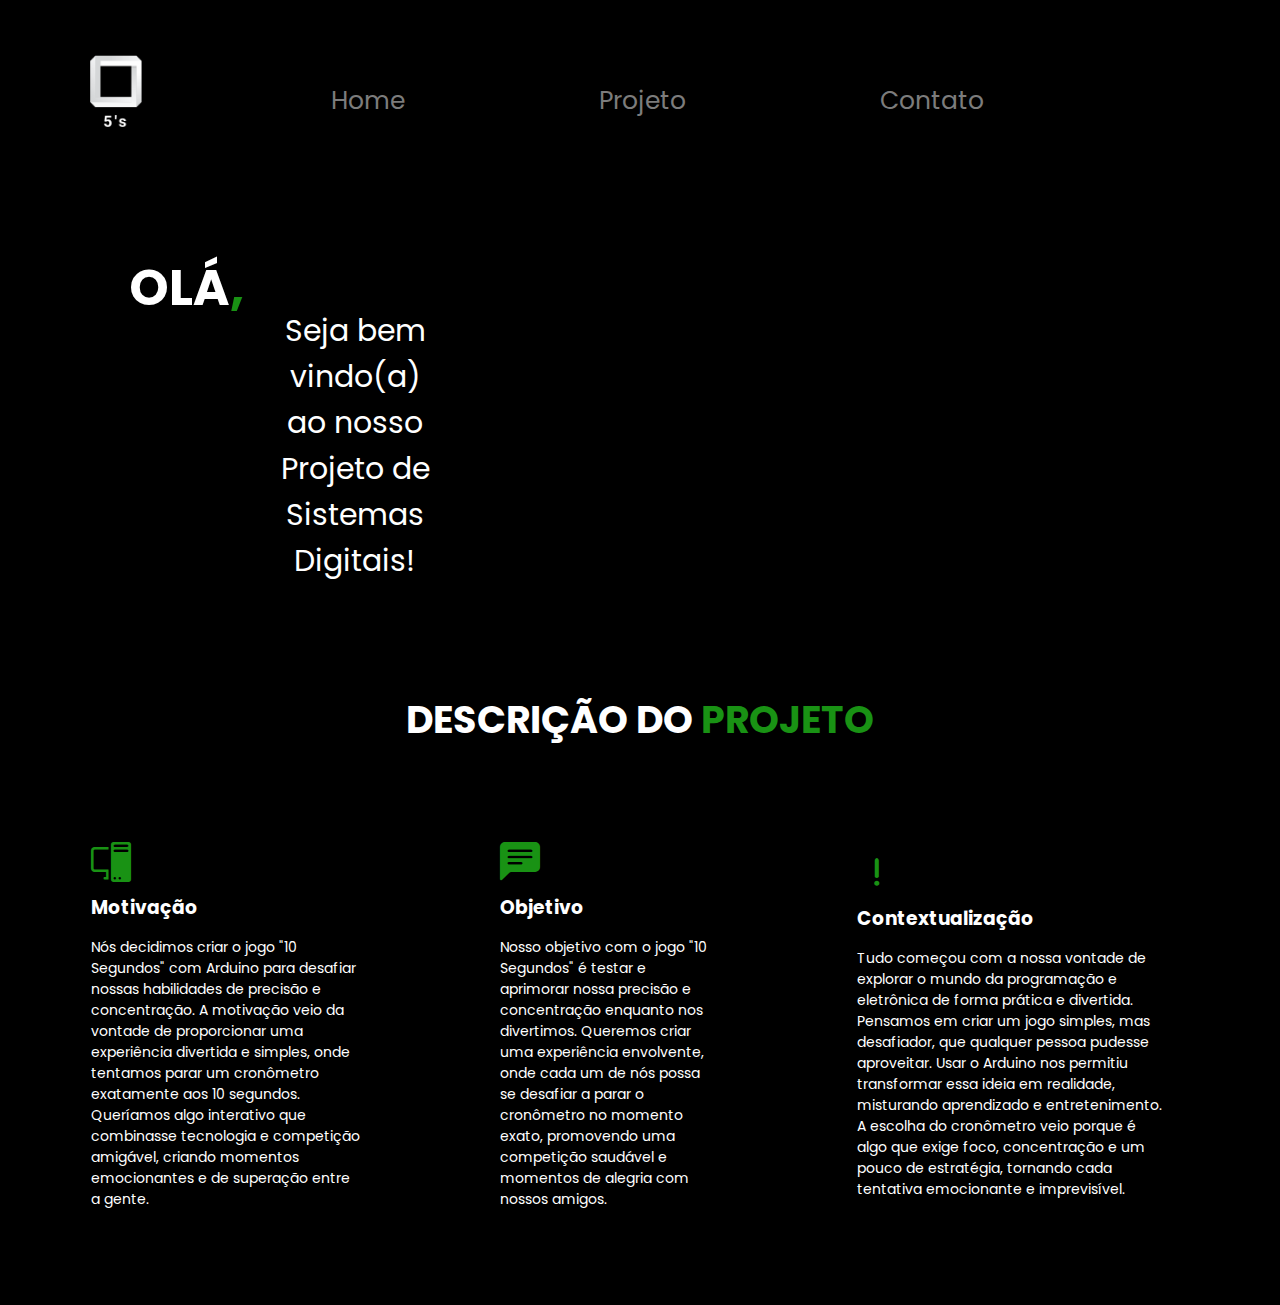
<file: projeto html/index.html>
<!DOCTYPE html>
<html lang="pt-br">

<head>
    <meta charset="UTF-8">
    <meta name="viewport" content="width=device-width, initial-scale=1.0">
    <!--fontes-->
    <link rel="preconnect" href="https://fonts.googleapis.com">
    <link rel="preconnect" href="https://fonts.gstatic.com" crossorigin>
    <link
        href="https://fonts.googleapis.com/css2?family=Poppins:ital,wght@0,100;0,200;0,300;0,400;0,500;0,600;0,700;0,800;0,900;1,100;1,200;1,300;1,400;1,500;1,600;1,700;1,800;1,900&display=swap"
        rel="stylesheet">
    <!--fim fontes-->
    <!--ICONS-->
    <link rel="stylesheet" href="https://cdn.jsdelivr.net/npm/bootstrap-icons@1.11.3/font/bootstrap-icons.min.css">
    <!--FIM ICONS-->
    <link rel="stylesheet" href="style.css">
    <title>Portfólio Pedro Henrique</title>
</head>

<body>

    <header>
        <div class="menu">
            <div class="logo">
                <a href="index.html">
                    <img src="images/logo.png" alt="PH tech" width="130">
                </a>
            </div><!--logo-->

            <nav class="menu para pc">
                <ul>
                    <li><a href="index.html">Home</a></li>
                    <li><a href="projeto.html">Projeto</a></li>                   
                    <li><a href="contato.html">Contato</a></li>
                </ul>
            </nav>
        </div><!--menu-->
    </header>
    <main>
        <section class="the-site-top">
            <div class="interface">
                <div class="flex">
                    <div class="txt-site-top">
                        <h1>OLÁ<span>,</span></h1>
                        <p>Seja bem vindo(a) ao nosso Projeto de Sistemas Digitais!</p>
                    </div><!--txt site top-->
                    <div class="img-site-top">
                        <img src="images/mid-autumn-festival-vector-background_1375-1115.png" alt="" width="">
                    </div><!--site top-->
                </div><!--flex-->
            </div><!--interface-->
        </section><!--topo do site-->

        <section class="skills">
            <div class="interface">
                <h2 class="titulo">DESCRIÇÃO DO <span>PROJETO</span></h2>
                <div class="flex">
                    <div class="skills-box">
                        <i class="bi bi-pc-display"></i>
                        <h3>Motivação</h3>
                        <p>Nós decidimos criar o jogo "10 Segundos" com Arduino para desafiar nossas habilidades de
                            precisão e concentração. A motivação veio da vontade de proporcionar uma experiência
                            divertida e simples, onde tentamos parar um cronômetro exatamente aos 10 segundos. Queríamos
                            algo interativo que combinasse tecnologia e competição amigável, criando momentos
                            emocionantes e de superação entre a gente.</p>
                    </div><!--skills-box-->

                    <div class="skills-box">
                        <i class="bi bi-chat-left-text-fill"></i>
                        <h3>Objetivo</h3>
                        <p>Nosso objetivo com o jogo "10 Segundos" é testar e aprimorar nossa precisão e concentração
                            enquanto nos divertimos. Queremos criar uma experiência envolvente, onde cada um de nós
                            possa se desafiar a parar o cronômetro no momento exato, promovendo uma competição saudável
                            e momentos de alegria com nossos amigos.</p>
                    </div><!--skills-box-->

                    <div class="skills-box">
                        <i class="bi bi-exclamation-lg"></i>
                        <h3>Contextualização</h3>
                        <p>Tudo começou com a nossa vontade de explorar o mundo da programação e eletrônica de forma
                            prática e divertida. Pensamos em criar um jogo simples, mas desafiador, que qualquer pessoa
                            pudesse aproveitar. Usar o Arduino nos permitiu transformar essa ideia em realidade,
                            misturando aprendizado e entretenimento. A escolha do cronômetro veio porque é algo que
                            exige foco, concentração e um pouco de estratégia, tornando cada tentativa emocionante e
                            imprevisível.</p>
                    </div><!--skills-box-->
                </div><!--flex-->
            </div><!--interface-->
        </section> <!--skills-->
</body>

</html>
</file>
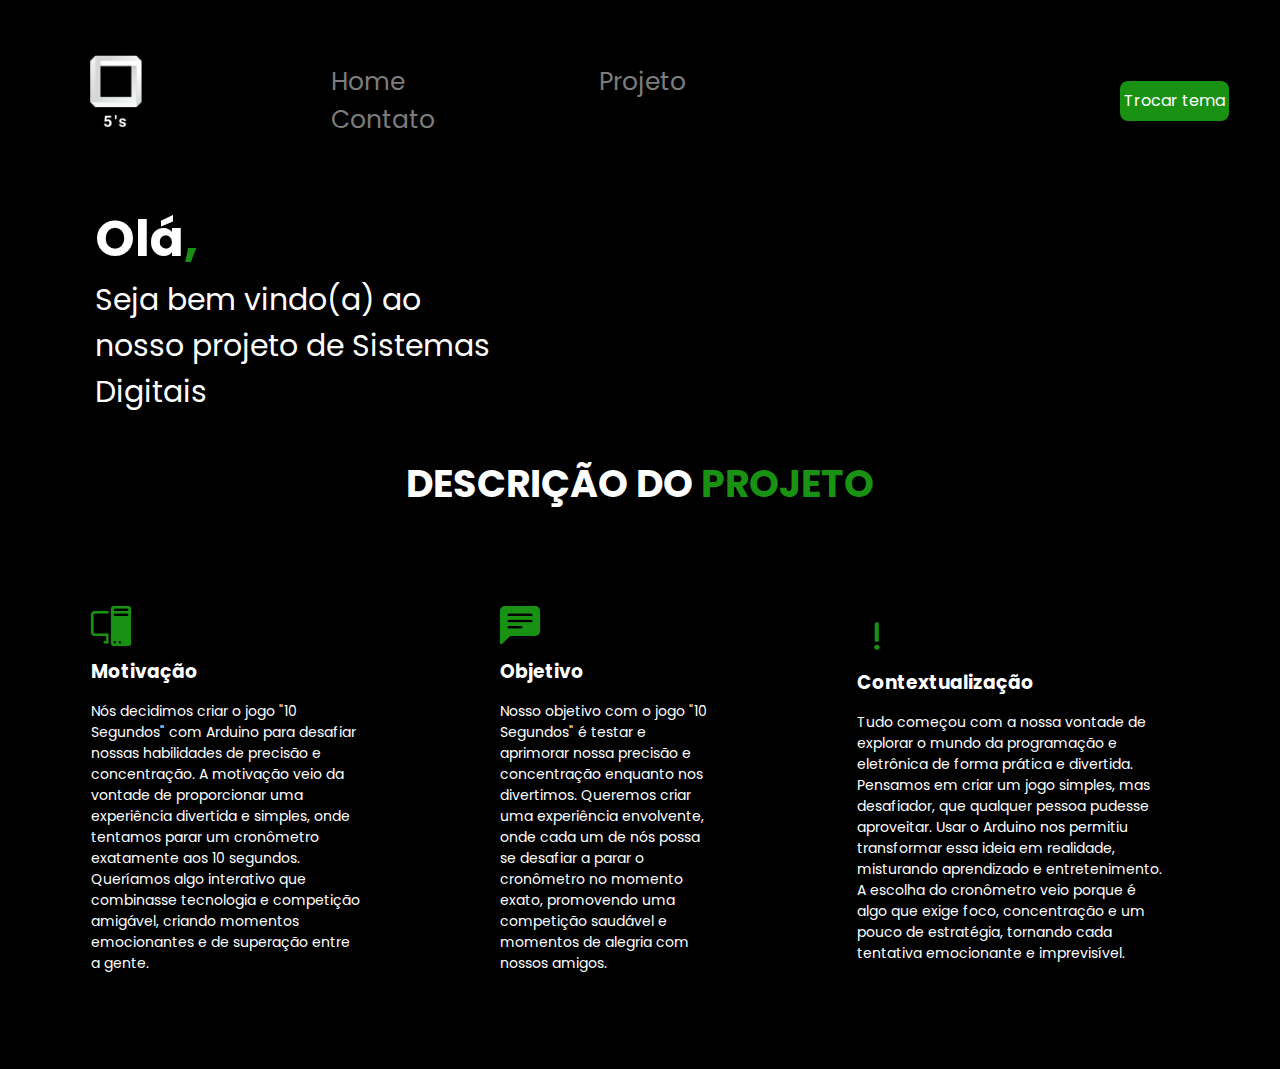
<file: projeto-html/index.html>
<!DOCTYPE html>
<html lang="pt-br">

<head>
    <meta charset="UTF-8">
    <meta name="viewport" content="width=device-width, initial-scale=1.0">
    <!--fontes-->
    <link rel="preconnect" href="https://fonts.googleapis.com">
    <link rel="preconnect" href="https://fonts.gstatic.com" crossorigin>
    <link
        href="https://fonts.googleapis.com/css2?family=Poppins:ital,wght@0,100;0,200;0,300;0,400;0,500;0,600;0,700;0,800;0,900;1,100;1,200;1,300;1,400;1,500;1,600;1,700;1,800;1,900&display=swap"
        rel="stylesheet">
    <!--fim fontes-->
    <!--ICONS-->
    <link rel="stylesheet" href="https://cdn.jsdelivr.net/npm/bootstrap-icons@1.11.3/font/bootstrap-icons.min.css">
    <!--FIM ICONS-->
    <link rel="stylesheet" href="style.css">
    <title>Projeto 5's</title>
</head>

<body>

    <header>
        <div class="menu">
            <div class="logo">
                <a href="index.html">
                    <img src="images/logo.png" alt="PH tech" width="130">
                </a>
            </div><!--logo-->

            <nav class="menu para pc">
                <ul>
                    <li><a href="index.html">Home</a></li>
                    <li><a href="projeto.html">Projeto</a></li>                   
                    <li><a href="contato.html">Contato</a></li>
                </ul>
            </nav>
        </div><!--menu-->

      <button class="theme-button" onClick="switchTheme()">Trocar tema</button>
    </header>
    <main>
        <section class="site-top">
          <h1>Olá<span>,</span></h1>

          <p>Seja bem vindo(a) ao nosso projeto de Sistemas Digitais</p>
        </section>

        <section class="skills">
            <div class="interface">
                <h2 class="titulo">DESCRIÇÃO DO <span>PROJETO</span></h2>
                <div class="flex">
                    <div class="skills-box">
                        <i class="bi bi-pc-display"></i>
                        <h3>Motivação</h3>
                        <p>Nós decidimos criar o jogo "10 Segundos" com Arduino para desafiar nossas habilidades de
                            precisão e concentração. A motivação veio da vontade de proporcionar uma experiência
                            divertida e simples, onde tentamos parar um cronômetro exatamente aos 10 segundos. Queríamos
                            algo interativo que combinasse tecnologia e competição amigável, criando momentos
                            emocionantes e de superação entre a gente.</p>
                    </div><!--skills-box-->

                    <div class="skills-box">
                        <i class="bi bi-chat-left-text-fill"></i>
                        <h3>Objetivo</h3>
                        <p>Nosso objetivo com o jogo "10 Segundos" é testar e aprimorar nossa precisão e concentração
                            enquanto nos divertimos. Queremos criar uma experiência envolvente, onde cada um de nós
                            possa se desafiar a parar o cronômetro no momento exato, promovendo uma competição saudável
                            e momentos de alegria com nossos amigos.</p>
                    </div><!--skills-box-->

                    <div class="skills-box">
                        <i class="bi bi-exclamation-lg"></i>
                        <h3>Contextualização</h3>
                        <p>Tudo começou com a nossa vontade de explorar o mundo da programação e eletrônica de forma
                            prática e divertida. Pensamos em criar um jogo simples, mas desafiador, que qualquer pessoa
                            pudesse aproveitar. Usar o Arduino nos permitiu transformar essa ideia em realidade,
                            misturando aprendizado e entretenimento. A escolha do cronômetro veio porque é algo que
                            exige foco, concentração e um pouco de estratégia, tornando cada tentativa emocionante e
                            imprevisível.</p>
                    </div><!--skills-box-->
                </div><!--flex-->
            </div><!--interface-->
        </section> <!--skills-->

        <script src="script.js"></script>
    </body>

</html>
</file>
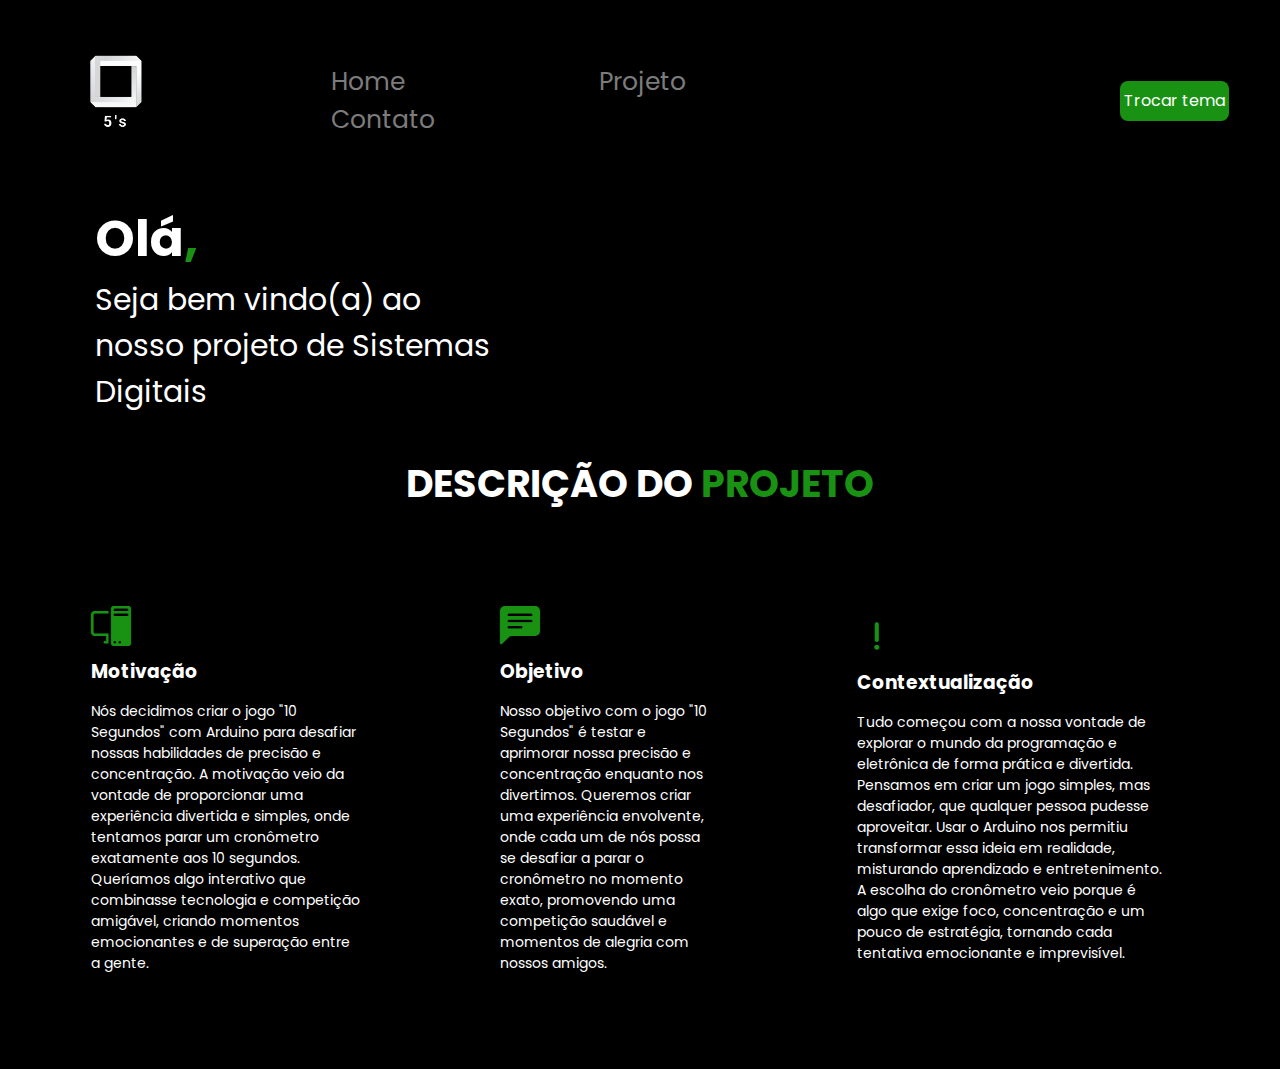
<file: site-projeto-SD/projeto-html/index.html>
<!DOCTYPE html>
<html lang="pt-br">

<head>
    <meta charset="UTF-8">
    <meta name="viewport" content="width=device-width, initial-scale=1.0">
    <!--fontes-->
    <link rel="preconnect" href="https://fonts.googleapis.com">
    <link rel="preconnect" href="https://fonts.gstatic.com" crossorigin>
    <link
        href="https://fonts.googleapis.com/css2?family=Poppins:ital,wght@0,100;0,200;0,300;0,400;0,500;0,600;0,700;0,800;0,900;1,100;1,200;1,300;1,400;1,500;1,600;1,700;1,800;1,900&display=swap"
        rel="stylesheet">
    <!--fim fontes-->
    <!--ICONS-->
    <link rel="stylesheet" href="https://cdn.jsdelivr.net/npm/bootstrap-icons@1.11.3/font/bootstrap-icons.min.css">
    <!--FIM ICONS-->
    <link rel="stylesheet" href="style.css">
    <title>Projeto 5's</title>
</head>

<body>

    <header>
        <div class="menu">
            <div class="logo">
                <a href="index.html">
                    <img src="images/logo-removebg-preview.png" alt="PH tech" width="130">
                </a>
            </div><!--logo-->

            <nav class="menu para pc">
                <ul>
                    <li><a href="index.html">Home</a></li>
                    <li><a href="projeto.html">Projeto</a></li>                   
                    <li><a href="contato.html">Contato</a></li>
                </ul>
            </nav>
        </div><!--menu-->

      <button class="theme-button" onClick="switchTheme()">Trocar tema</button>
    </header>
    <main>
        <section class="site-top">
          <h1>Olá<span>,</span></h1>

          <p>Seja bem vindo(a) ao nosso projeto de Sistemas Digitais</p>
        </section>

        <section class="skills">
            <div class="interface">
                <h2 class="titulo">DESCRIÇÃO DO <span>PROJETO</span></h2>
                <div class="flex">
                    <div class="skills-box">
                        <i class="bi bi-pc-display"></i>
                        <h3>Motivação</h3>
                        <p>Nós decidimos criar o jogo "10 Segundos" com Arduino para desafiar nossas habilidades de
                            precisão e concentração. A motivação veio da vontade de proporcionar uma experiência
                            divertida e simples, onde tentamos parar um cronômetro exatamente aos 10 segundos. Queríamos
                            algo interativo que combinasse tecnologia e competição amigável, criando momentos
                            emocionantes e de superação entre a gente.</p>
                    </div><!--skills-box-->

                    <div class="skills-box">
                        <i class="bi bi-chat-left-text-fill"></i>
                        <h3>Objetivo</h3>
                        <p>Nosso objetivo com o jogo "10 Segundos" é testar e aprimorar nossa precisão e concentração
                            enquanto nos divertimos. Queremos criar uma experiência envolvente, onde cada um de nós
                            possa se desafiar a parar o cronômetro no momento exato, promovendo uma competição saudável
                            e momentos de alegria com nossos amigos.</p>
                    </div><!--skills-box-->

                    <div class="skills-box">
                        <i class="bi bi-exclamation-lg"></i>
                        <h3>Contextualização</h3>
                        <p>Tudo começou com a nossa vontade de explorar o mundo da programação e eletrônica de forma
                            prática e divertida. Pensamos em criar um jogo simples, mas desafiador, que qualquer pessoa
                            pudesse aproveitar. Usar o Arduino nos permitiu transformar essa ideia em realidade,
                            misturando aprendizado e entretenimento. A escolha do cronômetro veio porque é algo que
                            exige foco, concentração e um pouco de estratégia, tornando cada tentativa emocionante e
                            imprevisível.</p>
                    </div><!--skills-box-->
                </div><!--flex-->
            </div><!--interface-->
        </section> <!--skills-->

        <script src="script.js"></script>
    </body>

</html>
</file>
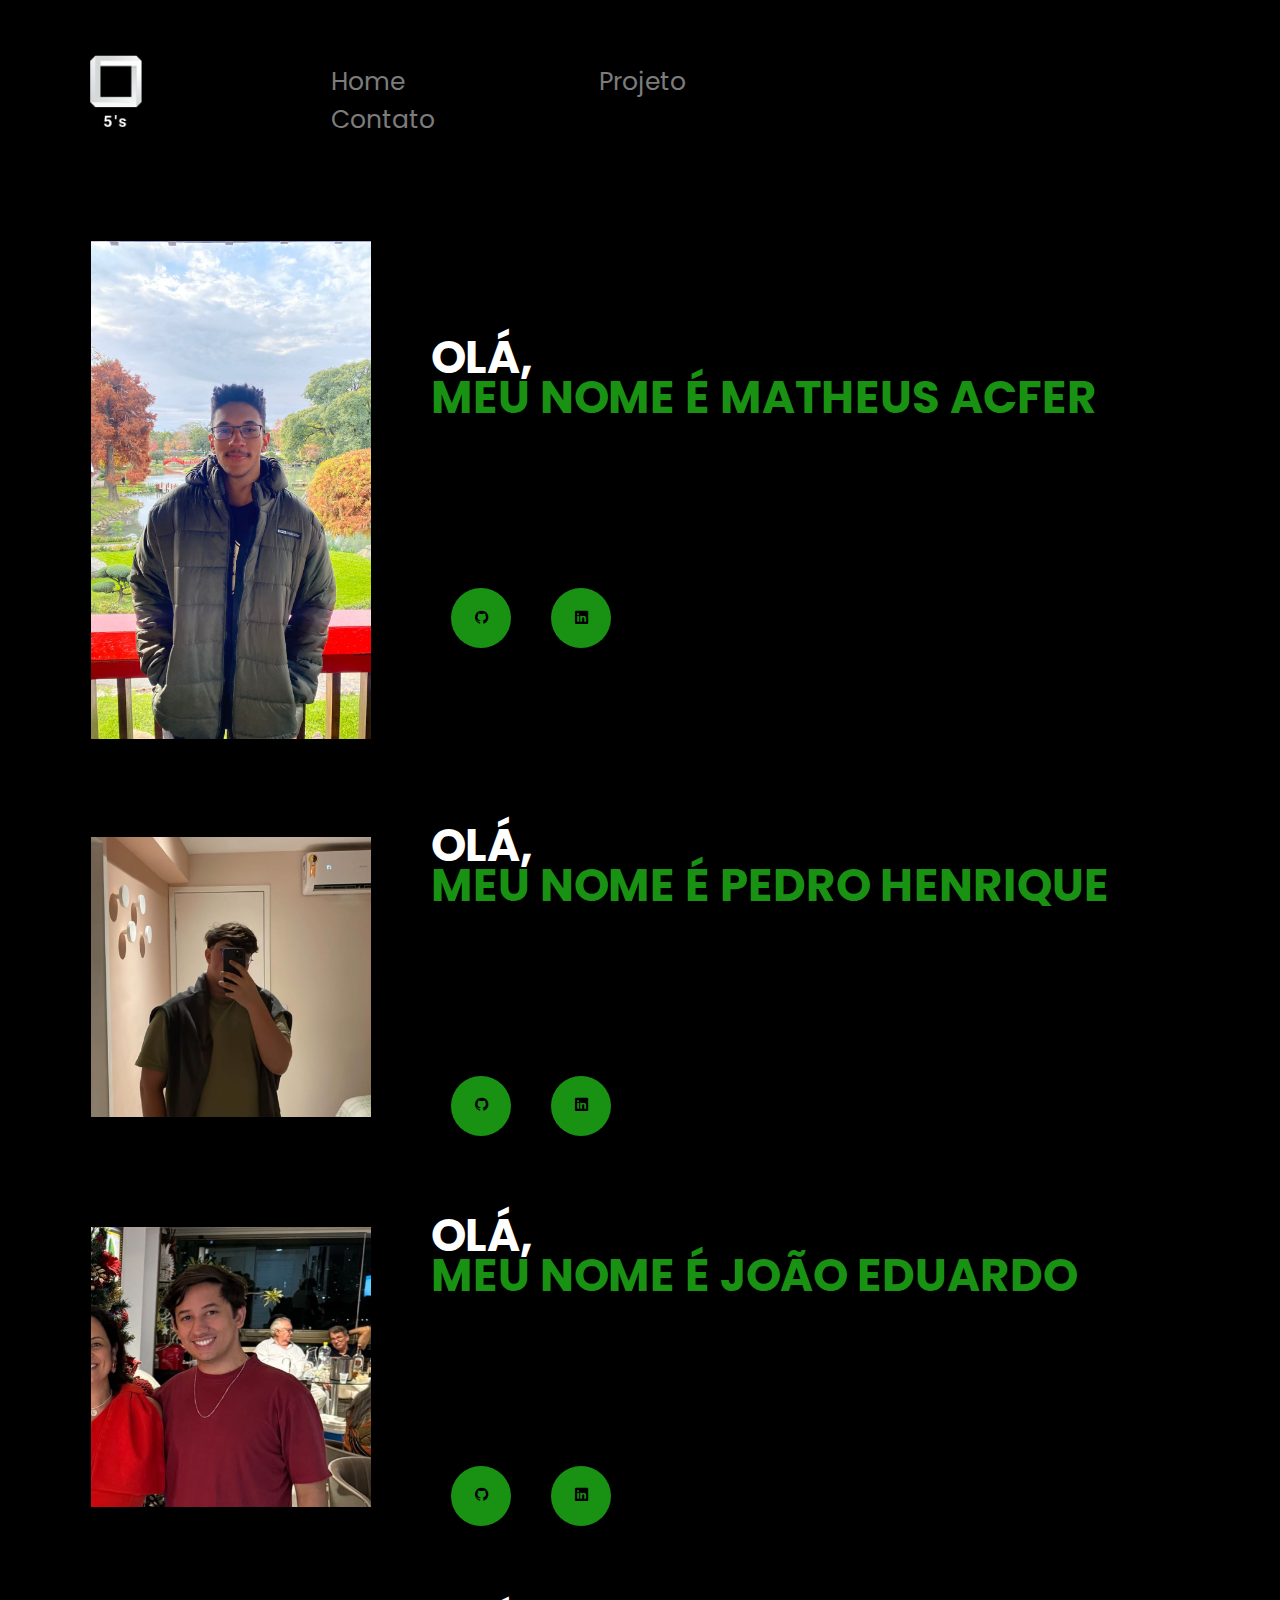
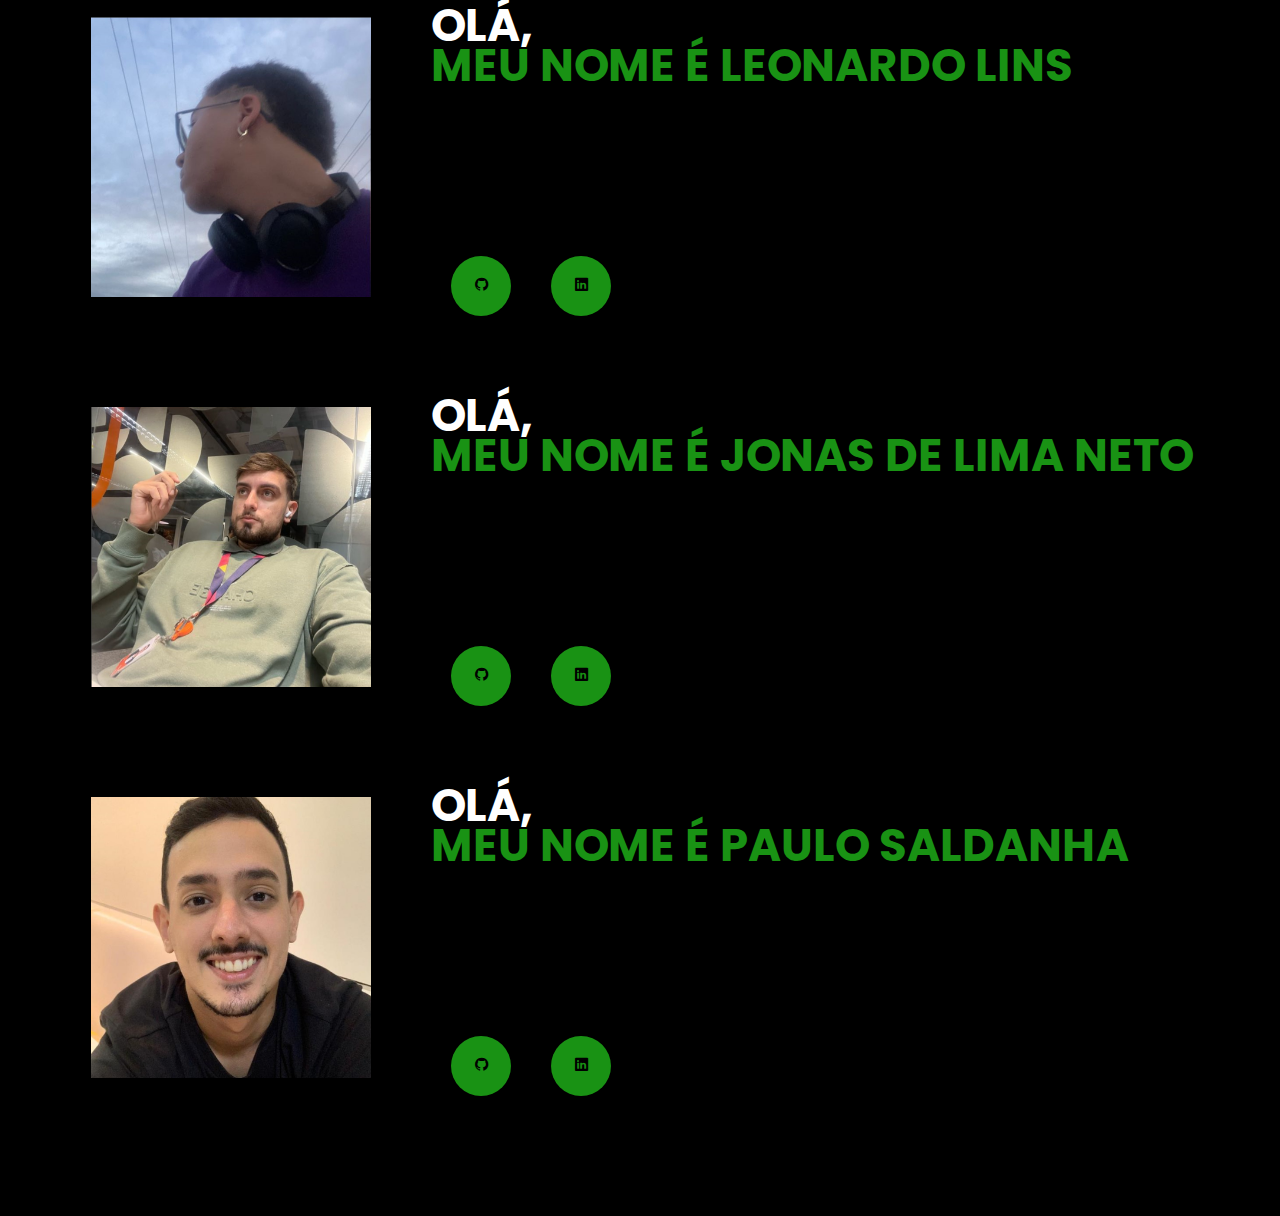
<file: projeto html/contato.html>
<!DOCTYPE html>
<html lang="pt-br">

<head>
    <meta charset="UTF-8">
    <meta name="viewport" content="width=device-width, initial-scale=1.0">
    <!--fontes-->
    <link rel="preconnect" href="https://fonts.googleapis.com">
    <link rel="preconnect" href="https://fonts.gstatic.com" crossorigin>
    <link
        href="https://fonts.googleapis.com/css2?family=Poppins:ital,wght@0,100;0,200;0,300;0,400;0,500;0,600;0,700;0,800;0,900;1,100;1,200;1,300;1,400;1,500;1,600;1,700;1,800;1,900&display=swap"
        rel="stylesheet">
    <!--fim fontes-->
    <!--ICONS-->
    <link rel="stylesheet" href="https://cdn.jsdelivr.net/npm/bootstrap-icons@1.11.3/font/bootstrap-icons.min.css">
    <!--FIM ICONS-->
    <link rel="stylesheet" href="style.css">
    <title>Portfólio Pedro Henrique</title>
</head>

<body>

    <header>
        <div class="menu">
            <div class="logo">
                <a href="index.html">
                    <img src="images/logo.png" alt="PH tech" width="130">
                </a>
            </div><!--logo-->
            <nav class="menu para pc">
                <ul>
                    <li><a href="index.html">Home</a></li>
                    <li><a href="projeto.html">Projeto</a></li>
                    <li><a href="contato.html">Contato</a></li>
                </ul>
            </nav>

            <div class="ph-contato">
                <a href="#">
                </a>
            </div>
        </div><!--menu-->
    </header>
    <main>
        
        <section class="sobre" id="sobre">
            <div class="interface">
                <div class="flex">
                    <div class="img-sobre">
                        <img src="images/Imagem do WhatsApp de 2024-11-18 à(s) 20.16.57_b6ea76e7.jpg" alt="" width="280">
                    </div><!--img sobre-->

                    <div class="txt-sobre">
                        <h2>OLÁ, <span>MEU NOME É MATHEUS ACFER</span></h2>
                        <P>tenho 19 anos e sou estudante de Análise e
                            Desenvolvimento de Sistemas. Iniciei minha trajetória na área de tecnologia há
                            aproximadamente um ano, com foco em áreas relacionadas à computação física. Recentemente,
                            decidi me aprofundar na programação, buscando novos desafios e oportunidades. Embora ainda
                            esteja em processo de formação, estou atualmente matriculado em diversos cursos para
                            aprimorar minhas habilidades na área.</P>
                        <div class="ph-social">                        
                            <a href="https://github.com/acferm"><button><i class="bi bi-github"></i></a></button>
                            <a href="https://linkedin.com/in/acferm"><button><i
                                        class="bi bi-linkedin"></i></a></button>
                        </div><!--social-->
                    </div><!--txt sobre-->
                </div><!--flex-->
            </div><!--interface-->
        </section><!--Sobre-->

        <section class="sobre" id="sobre">
            <div class="interface">
                <div class="flex">
                    <div class="img-sobre">
                        <img src="images/eu.jpg" alt="" width="280">
                    </div><!--img sobre-->

                    <div class="txt-sobre">
                        <h2>OLÁ, <span>MEU NOME É PEDRO HENRIQUE</span></h2>
                        <P>tenho 19 anos e sou estudante de Análise e
                            Desenvolvimento de Sistemas. Iniciei minha trajetória na área de tecnologia há
                            aproximadamente um ano, com foco em áreas relacionadas à computação física. Recentemente,
                            decidi me aprofundar na programação, buscando novos desafios e oportunidades. Embora ainda
                            esteja em processo de formação, estou atualmente matriculado em diversos cursos para
                            aprimorar minhas habilidades na área.</P>
                        <div class="ph-social">
                            <a href="https://github.com/peedroribeiroo"><button><i class="bi bi-github"></i></a></button>
                            <a href="https://www.linkedin.com/in/pedro-henrique-7949a726a/"><button><i
                                        class="bi bi-linkedin"></i></a></button>
                        </div><!--social-->
                    </div><!--txt sobre-->
                </div><!--flex-->
            </div><!--interface-->
        </section><!--Sobre-->

        <section class="sobre" id="sobre">
            <div class="interface">
                <div class="flex">
                    <div class="img-sobre"> 
                        <img src="images/joao duda.jpg" alt="" width="280">
                    </div><!--img sobre-->

                    <div class="txt-sobre">
                        <h2>OLÁ, <span>MEU NOME É JOÃO EDUARDO</span></h2>
                        <P>tenho 19 anos e sou estudante de Análise e
                            Desenvolvimento de Sistemas. Iniciei minha trajetória na área de tecnologia há
                            aproximadamente um ano, com foco em áreas relacionadas à computação física. Recentemente,
                            decidi me aprofundar na programação, buscando novos desafios e oportunidades. Embora ainda
                            esteja em processo de formação, estou atualmente matriculado em diversos cursos para
                            aprimorar minhas habilidades na área.</P>
                        <div class="ph-social">
                            <a href="https://github.com/joaoduda0"><button><i class="bi bi-github"></i></a></button>
                            <a href="https://www.linkedin.com/in/joao-eduardo-monteiro-cavalcanti-7543481b8"><button><i
                                        class="bi bi-linkedin"></i></a></button>
                        </div><!--social-->
                    </div><!--txt sobre-->
                </div><!--flex-->
            </div><!--interface-->
        </section><!--Sobre-->

        <section class="sobre" id="sobre">
            <div class="interface">
                <div class="flex">
                    <div class="img-sobre">
                        <img src="images/wiu .jpg" alt="" width="280">
                    </div><!--img sobre-->

                    <div class="txt-sobre">
                        <h2>OLÁ, <span>MEU NOME É LEONARDO LINS</span></h2>
                        <P>tenho 19 anos e sou estudante de Análise e
                            Desenvolvimento de Sistemas. Iniciei minha trajetória na área de tecnologia há
                            aproximadamente um ano, com foco em áreas relacionadas à computação física. Recentemente,
                            decidi me aprofundar na programação, buscando novos desafios e oportunidades. Embora ainda
                            esteja em processo de formação, estou atualmente matriculado em diversos cursos para
                            aprimorar minhas habilidades na área.</P>
                        <div class="ph-social">
                            <a href="https://github.com/peedroribeiroo"><button><i class="bi bi-github"></i></a></button>
                            <a href="https://www.linkedin.com/in/pedro-henrique-7949a726a/"><button><i
                                        class="bi bi-linkedin"></i></a></button>
                        </div><!--social-->
                    </div><!--txt sobre-->
                </div><!--flex-->
            </div><!--interface-->
        </section><!--Sobre-->

        <section class="sobre" id="sobre">
            <div class="interface">
                <div class="flex">
                    <div class="img-sobre">
                        <img src="images/jonas.jpg" alt="" width="280">
                    </div><!--img sobre-->

                    <div class="txt-sobre">
                        <h2>OLÁ, <span>MEU NOME É JONAS DE LIMA NETO</span></h2>
                        <P>tenho 19 anos e sou estudante de Análise e
                            Desenvolvimento de Sistemas. Iniciei minha trajetória na área de tecnologia há
                            aproximadamente um ano, com foco em áreas relacionadas à computação física. Recentemente,
                            decidi me aprofundar na programação, buscando novos desafios e oportunidades. Embora ainda
                            esteja em processo de formação, estou atualmente matriculado em diversos cursos para
                            aprimorar minhas habilidades na área.</P>
                        <div class="ph-social">
                            <a href="https://github.com/JonasLima99"><button><i class="bi bi-github"></i></a></button>
                            <a href="https://www.linkedin.com/in/jonas-lima99/"><button><i
                                        class="bi bi-linkedin"></i></a></button>
                        </div><!--social-->
                    </div><!--txt sobre-->
                </div><!--flex-->
            </div><!--interface-->
        </section><!--Sobre-->

        <section class="sobre" id="sobre">
            <div class="interface">
                <div class="flex">
                    <div class="img-sobre">
                        <img src="images/p diddy.jpg" alt="" width="280">
                    </div><!--img sobre-->

                    <div class="txt-sobre">
                        <h2>OLÁ, <span>MEU NOME É PAULO SALDANHA</span></h2>
                        <P>tenho 19 anos e sou estudante de Análise e
                            Desenvolvimento de Sistemas. Iniciei minha trajetória na área de tecnologia há
                            aproximadamente um ano, com foco em áreas relacionadas à computação física. Recentemente,
                            decidi me aprofundar na programação, buscando novos desafios e oportunidades. Embora ainda
                            esteja em processo de formação, estou atualmente matriculado em diversos cursos para
                            aprimorar minhas habilidades na área.</P>
                        <div class="ph-social">
                            <a href="https://github.com/peedroribeiroo"><button><i class="bi bi-github"></i></a></button>
                            <a href="https://www.linkedin.com/in/pedro-henrique-7949a726a/"><button><i
                                        class="bi bi-linkedin"></i></a></button>
                        </div><!--social-->
                    </div><!--txt sobre-->
                </div><!--flex-->
            </div><!--interface-->
        </section><!--Sobre-->
        <section class="projetos">
            
        </section>
    </main>

</body>

</html>
</file>
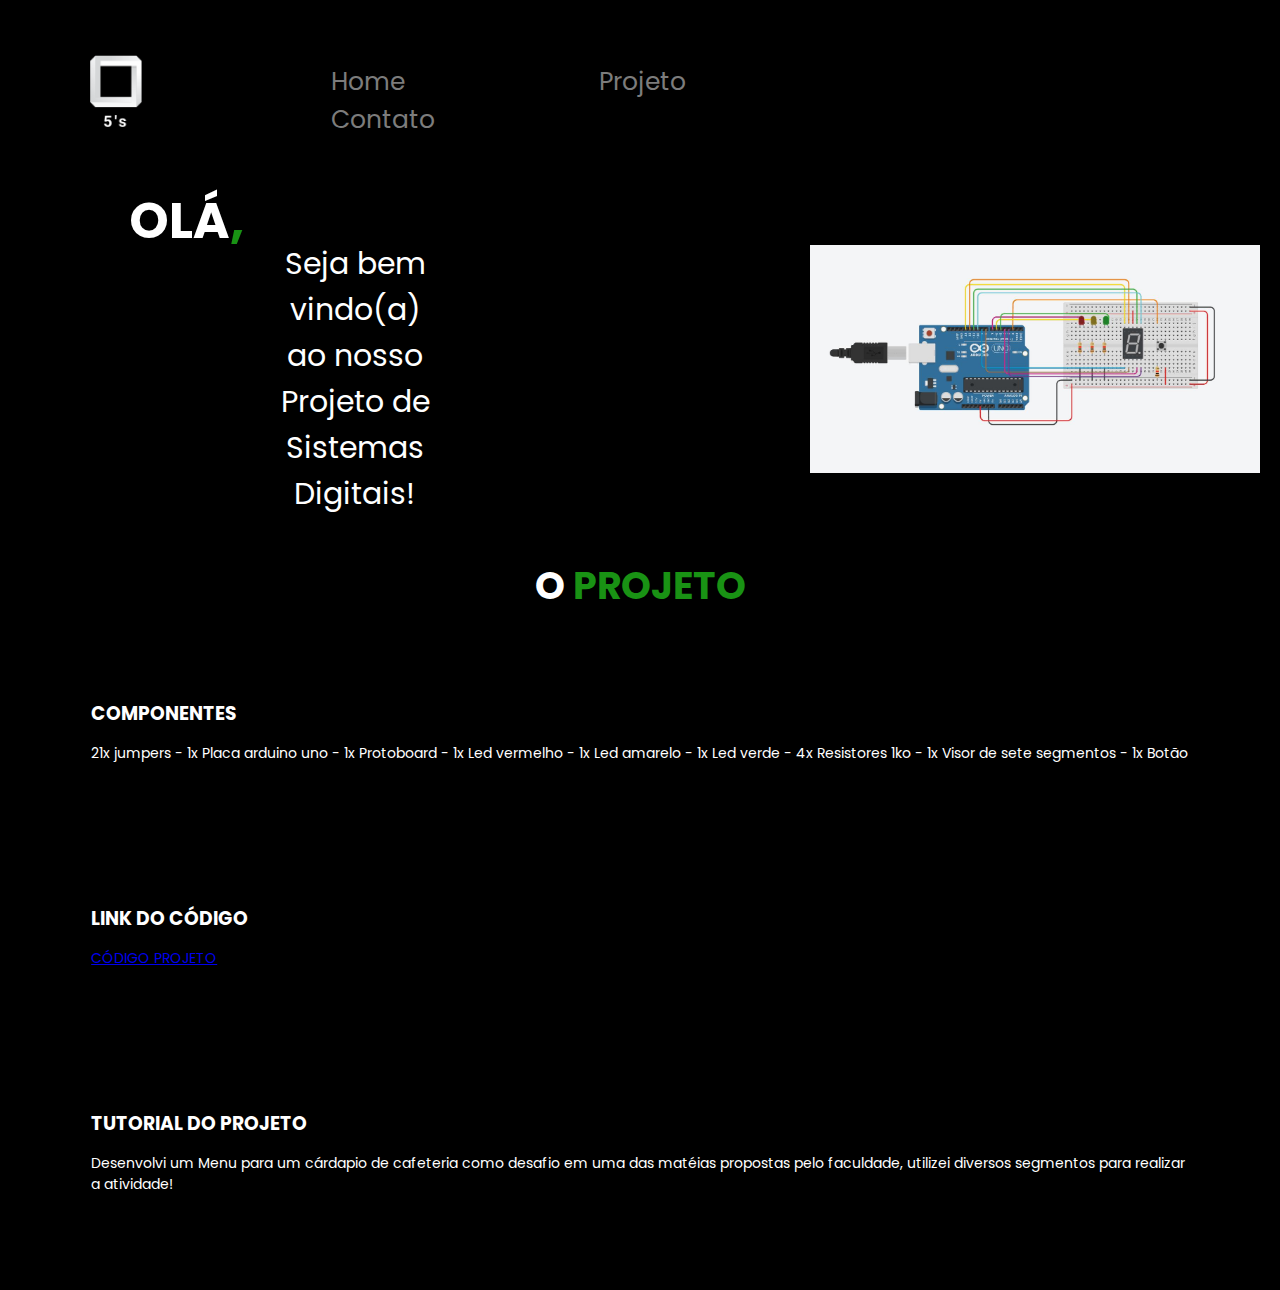
<file: projeto html/projeto.html>
<!DOCTYPE html>
<html lang="pt-br">

<head>
    <meta charset="UTF-8">
    <meta name="viewport" content="width=device-width, initial-scale=1.0">
    <!--fontes-->
    <link rel="preconnect" href="https://fonts.googleapis.com">
    <link rel="preconnect" href="https://fonts.gstatic.com" crossorigin>
    <link
        href="https://fonts.googleapis.com/css2?family=Poppins:ital,wght@0,100;0,200;0,300;0,400;0,500;0,600;0,700;0,800;0,900;1,100;1,200;1,300;1,400;1,500;1,600;1,700;1,800;1,900&display=swap"
        rel="stylesheet">
    <!--fim fontes-->
    <!--ICONS-->
    <link rel="stylesheet" href="https://cdn.jsdelivr.net/npm/bootstrap-icons@1.11.3/font/bootstrap-icons.min.css">
    <!--FIM ICONS-->
    <link rel="stylesheet" href="style.css">
    <title>Portfólio Pedro Henrique</title>
</head>

<body>

    <header>
        <div class="menu">
            <div class="logo">
                <a href="index.html">
                    <img src="images/logo.png" alt="PH tech" width="130">
                </a>
            </div><!--logo-->

            <nav class="menu para pc">
                <ul>
                    <li><a href="index.html">Home</a></li>
                    <li><a href="projeto.html">Projeto</a></li>
                    <li><a href="contato.html">Contato</a></li>
                </ul>
            </nav>

            <div class="ph-contato">
                <a href="#">
                </a>
            </div>
        </div><!--menu-->
    </header>
    <main>
        <section class="the-site-top">
            <div class="interface">
                <div class="flex">
                    <div class="txt-site-top">
                        <h1>OLÁ<span>,</span></h1>
                        <p>Seja bem vindo(a) ao nosso Projeto de Sistemas Digitais!</p>
                    </div><!--txt site top-->
                    <div class="img-site-top">
                        <img src="images/foto projeto .jpg" alt="" width="600">
                    </div><!--site top-->
                </div><!--flex-->
            </div><!--interface-->
        </section><!--topo do site-->
        <section class="projetos">
           <interface class="interface">
             <h2 class="titulo">O <span>PROJETO</span></h2>
              <div class="projetos-box">
                 <h3>COMPONENTES</h3>
                 <p> 21x jumpers
                    - 1x ⁠Placa arduino uno
                    - ⁠1x Protoboard
                    - ⁠1x Led vermelho
                    - ⁠1x Led amarelo
                    - ⁠1x Led verde
                    - ⁠4x Resistores 1ko
                    - ⁠1x Visor de sete segmentos
                    - ⁠1x Botão</p>
              </div><!--projetos-box-->
              <div class="projetos-box">
                 <h3>LINK DO CÓDIGO</h3>
                 <p><a href="https://github.com/acferM/SD-2024" target="_blank">CÓDIGO PROJETO</a></p>
               </div><!--projetos-box-->
              <div class="projetos-box">
                 <h3>TUTORIAL DO PROJETO</h3>
                 <p>Desenvolvi um Menu para um cárdapio de cafeteria como desafio em uma das matéias propostas pelo faculdade, utilizei diversos segmentos para realizar a atividade!</p>
               </div><!--projetos-box-->
           </interface>        
        </section>
    </main>

</body>

</html>
</file>
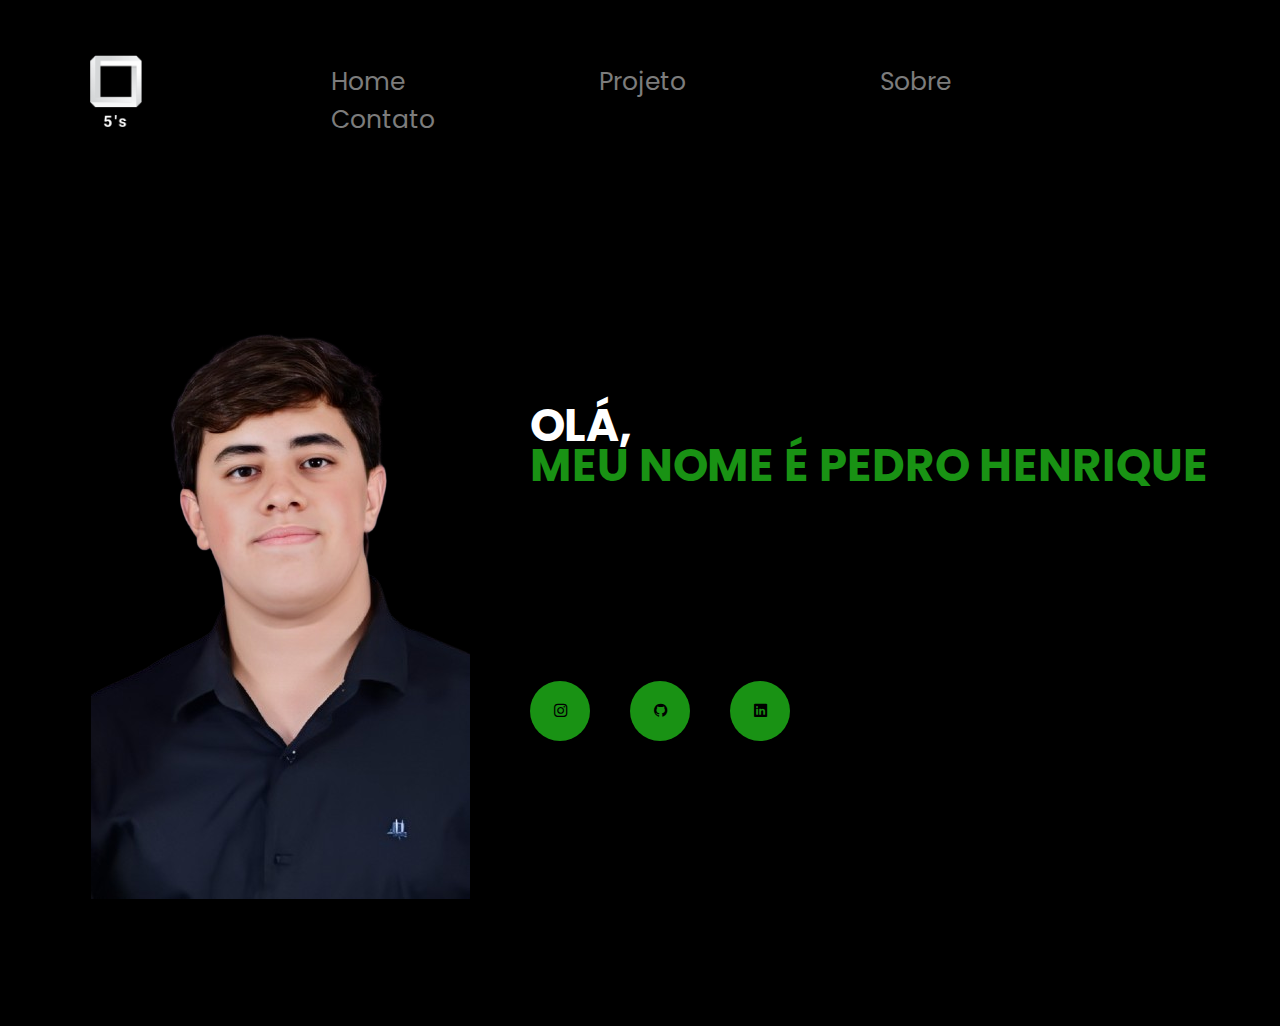
<file: projeto html/sobre.html>
<!DOCTYPE html>
<html lang="pt-br">

<head>
    <meta charset="UTF-8">
    <meta name="viewport" content="width=device-width, initial-scale=1.0">
    <!--fontes-->
    <link rel="preconnect" href="https://fonts.googleapis.com">
    <link rel="preconnect" href="https://fonts.gstatic.com" crossorigin>
    <link
        href="https://fonts.googleapis.com/css2?family=Poppins:ital,wght@0,100;0,200;0,300;0,400;0,500;0,600;0,700;0,800;0,900;1,100;1,200;1,300;1,400;1,500;1,600;1,700;1,800;1,900&display=swap"
        rel="stylesheet">
    <!--fim fontes-->
    <!--ICONS-->
    <link rel="stylesheet" href="https://cdn.jsdelivr.net/npm/bootstrap-icons@1.11.3/font/bootstrap-icons.min.css">
    <!--FIM ICONS-->
    <link rel="stylesheet" href="style.css">
    <title>Portfólio Pedro Henrique</title>
</head>

<body>

    <header>
        <div class="menu">
            <div class="logo">
                <a href="index.html">
                    <img src="images/logo.png" alt="PH tech" width="130">
                </a>
            </div><!--logo-->

            <nav class="menu para pc">
                <ul>
                    <li><a href="index.html">Home</a></li>
                    <li><a href="Projetos.html">Projeto</a></li>
                    <li><a href="sobre.html">Sobre</a></li>
                    <li><a href="contato.html">Contato</a></li>
                </ul>
            </nav>

            <div class="ph-contato">
                <a href="#">
                </a>
            </div>
        </div><!--menu-->
    </header>
    <main>
        
        <section class="sobre" id="sobre">
            <div class="interface">
                <div class="flex">
                    <div class="img-sobre">
                        <img src="images/eu___1_-removebg-preview.png" alt="">
                    </div><!--img sobre-->

                    <div class="txt-sobre">
                        <h2>OLÁ, <span>MEU NOME É PEDRO HENRIQUE</span></h2>
                        <P>tenho 19 anos e sou estudante de Análise e
                            Desenvolvimento de Sistemas. Iniciei minha trajetória na área de tecnologia há
                            aproximadamente um ano, com foco em áreas relacionadas à computação física. Recentemente,
                            decidi me aprofundar na programação, buscando novos desafios e oportunidades. Embora ainda
                            esteja em processo de formação, estou atualmente matriculado em diversos cursos para
                            aprimorar minhas habilidades na área.</P>
                        <div class="ph-social">
                            <a href="https://www.instagram.com/peedro.ribeiro_/profilecard/?igsh=ejF0eWtqbmEyd21x"><button><i
                                        class="bi bi-instagram"></i></button></a>
                            <a href="https://github.com/peedroribeiroo"><button><i class="bi bi-github"></i></a></button>
                            <a href="https://www.linkedin.com/in/pedro-henrique-7949a726a/"><button><i
                                        class="bi bi-linkedin"></i></a></button>
                        </div><!--social-->
                    </div><!--txt sobre-->
                </div><!--flex-->
            </div><!--interface-->
        </section><!--Sobre-->
        <section class="projetos">
            
        </section>
    </main>

</body>

</html>
</file>
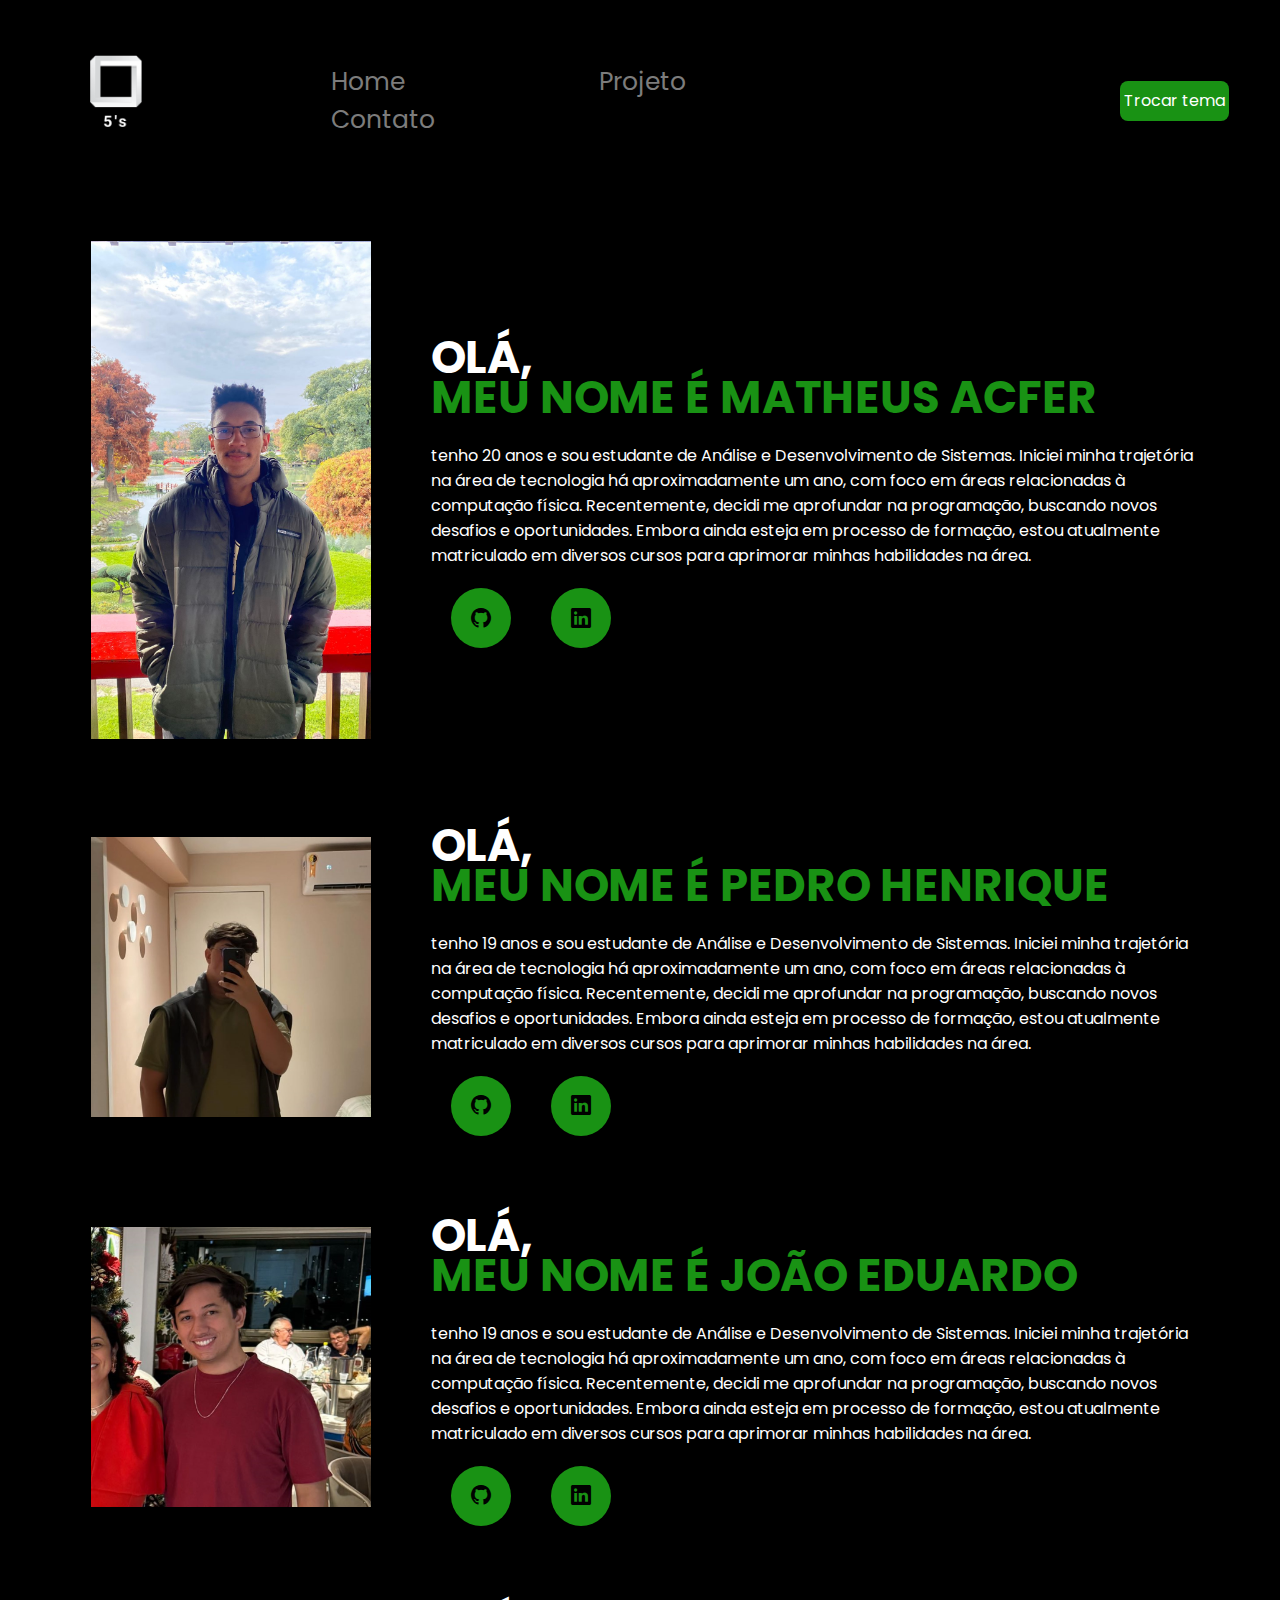
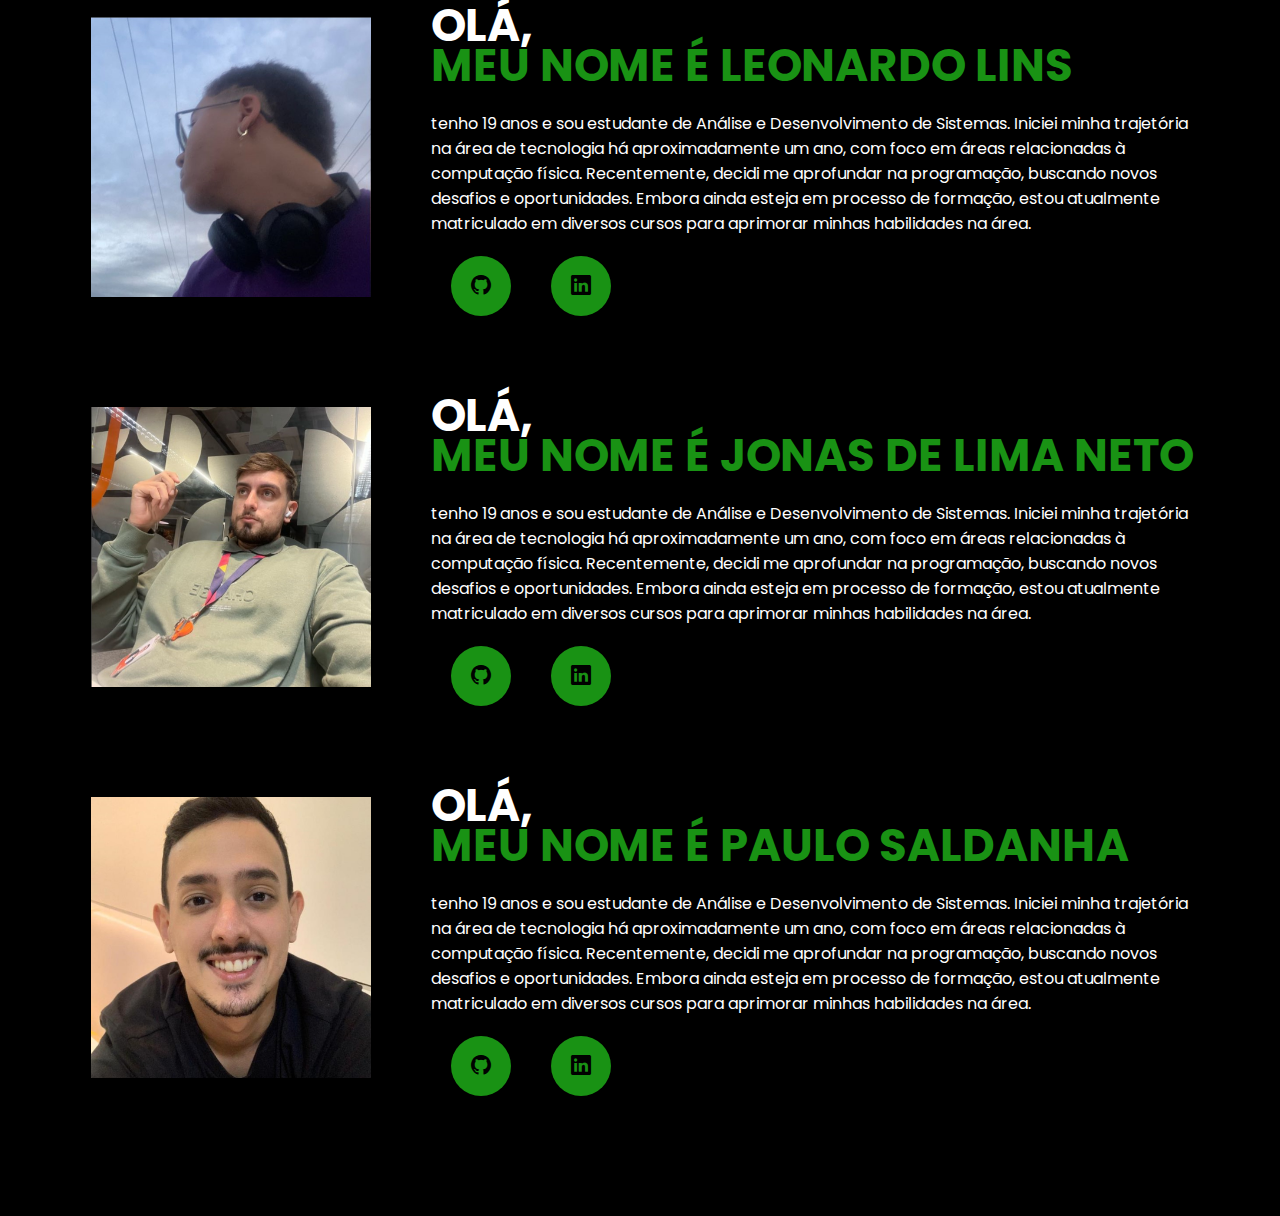
<file: projeto-html/contato.html>
<!DOCTYPE html>
<html lang="pt-br">

<head>
    <meta charset="UTF-8">
    <meta name="viewport" content="width=device-width, initial-scale=1.0">
    <!--fontes-->
    <link rel="preconnect" href="https://fonts.googleapis.com">
    <link rel="preconnect" href="https://fonts.gstatic.com" crossorigin>
    <link
        href="https://fonts.googleapis.com/css2?family=Poppins:ital,wght@0,100;0,200;0,300;0,400;0,500;0,600;0,700;0,800;0,900;1,100;1,200;1,300;1,400;1,500;1,600;1,700;1,800;1,900&display=swap"
        rel="stylesheet">
    <!--fim fontes-->
    <!--ICONS-->
    <link rel="stylesheet" href="https://cdn.jsdelivr.net/npm/bootstrap-icons@1.11.3/font/bootstrap-icons.min.css">
    <!--FIM ICONS-->
    <link rel="stylesheet" href="style.css">
    <title>Projeto 5's</title>
</head>

<body>

    <header>
        <div class="menu">
            <div class="logo">
                <a href="index.html">
                    <img src="images/logo.png" alt="PH tech" width="130">
                </a>
            </div><!--logo-->
            <nav class="menu para pc">
                <ul>
                    <li><a href="index.html">Home</a></li>
                    <li><a href="projeto.html">Projeto</a></li>
                    <li><a href="contato.html">Contato</a></li>
                </ul>
            </nav>

            <div class="ph-contato">
                <a href="#">
                </a>
            </div>
        </div><!--menu-->

        <button class="theme-button" onClick="switchTheme()">Trocar tema</button>
    </header>

    <main>
        
        <section class="sobre" id="sobre">
            <div class="interface">
                <div class="flex">
                    <div class="img-sobre">
                        <img src="images/Imagem do WhatsApp de 2024-11-18 à(s) 20.16.57_b6ea76e7.jpg" alt="" width="280">
                    </div><!--img sobre-->

                    <div class="txt-sobre">
                        <h2>OLÁ, <span>MEU NOME É MATHEUS ACFER</span></h2>
                        <P>tenho 20 anos e sou estudante de Análise e
                            Desenvolvimento de Sistemas. Iniciei minha trajetória na área de tecnologia há
                            aproximadamente um ano, com foco em áreas relacionadas à computação física. Recentemente,
                            decidi me aprofundar na programação, buscando novos desafios e oportunidades. Embora ainda
                            esteja em processo de formação, estou atualmente matriculado em diversos cursos para
                            aprimorar minhas habilidades na área.</P>
                        <div class="ph-social">                        
                            <a href="https://github.com/acferm"><button><i class="bi bi-github"></i></a></button>
                            <a href="https://linkedin.com/in/acferm"><button><i
                                        class="bi bi-linkedin"></i></a></button>
                        </div><!--social-->
                    </div><!--txt sobre-->
                </div><!--flex-->
            </div><!--interface-->
        </section><!--Sobre-->

        <section class="sobre" id="sobre">
            <div class="interface">
                <div class="flex">
                    <div class="img-sobre">
                        <img src="images/eu.jpg" alt="" width="280">
                    </div><!--img sobre-->

                    <div class="txt-sobre">
                        <h2>OLÁ, <span>MEU NOME É PEDRO HENRIQUE</span></h2>
                        <P>tenho 19 anos e sou estudante de Análise e
                            Desenvolvimento de Sistemas. Iniciei minha trajetória na área de tecnologia há
                            aproximadamente um ano, com foco em áreas relacionadas à computação física. Recentemente,
                            decidi me aprofundar na programação, buscando novos desafios e oportunidades. Embora ainda
                            esteja em processo de formação, estou atualmente matriculado em diversos cursos para
                            aprimorar minhas habilidades na área.</P>
                        <div class="ph-social">
                            <a href="https://github.com/peedroribeiroo"><button><i class="bi bi-github"></i></a></button>
                            <a href="https://www.linkedin.com/in/pedro-henrique-7949a726a/"><button><i
                                        class="bi bi-linkedin"></i></a></button>
                        </div><!--social-->
                    </div><!--txt sobre-->
                </div><!--flex-->
            </div><!--interface-->
        </section><!--Sobre-->

        <section class="sobre" id="sobre">
            <div class="interface">
                <div class="flex">
                    <div class="img-sobre"> 
                        <img src="images/joao duda.jpg" alt="" width="280">
                    </div><!--img sobre-->

                    <div class="txt-sobre">
                        <h2>OLÁ, <span>MEU NOME É JOÃO EDUARDO</span></h2>
                        <P>tenho 19 anos e sou estudante de Análise e
                            Desenvolvimento de Sistemas. Iniciei minha trajetória na área de tecnologia há
                            aproximadamente um ano, com foco em áreas relacionadas à computação física. Recentemente,
                            decidi me aprofundar na programação, buscando novos desafios e oportunidades. Embora ainda
                            esteja em processo de formação, estou atualmente matriculado em diversos cursos para
                            aprimorar minhas habilidades na área.</P>
                        <div class="ph-social">
                            <a href="https://github.com/joaoduda0"><button><i class="bi bi-github"></i></a></button>
                            <a href="https://www.linkedin.com/in/joao-eduardo-monteiro-cavalcanti-7543481b8"><button><i
                                        class="bi bi-linkedin"></i></a></button>
                        </div><!--social-->
                    </div><!--txt sobre-->
                </div><!--flex-->
            </div><!--interface-->
        </section><!--Sobre-->

        <section class="sobre" id="sobre">
            <div class="interface">
                <div class="flex">
                    <div class="img-sobre">
                        <img src="images/wiu .jpg" alt="" width="280">
                    </div><!--img sobre-->

                    <div class="txt-sobre">
                        <h2>OLÁ, <span>MEU NOME É LEONARDO LINS</span></h2>
                        <P>tenho 19 anos e sou estudante de Análise e
                            Desenvolvimento de Sistemas. Iniciei minha trajetória na área de tecnologia há
                            aproximadamente um ano, com foco em áreas relacionadas à computação física. Recentemente,
                            decidi me aprofundar na programação, buscando novos desafios e oportunidades. Embora ainda
                            esteja em processo de formação, estou atualmente matriculado em diversos cursos para
                            aprimorar minhas habilidades na área.</P>
                        <div class="ph-social">
                            <a href="https://github.com/peedroribeiroo"><button><i class="bi bi-github"></i></a></button>
                            <a href="https://www.linkedin.com/in/pedro-henrique-7949a726a/"><button><i
                                        class="bi bi-linkedin"></i></a></button>
                        </div><!--social-->
                    </div><!--txt sobre-->
                </div><!--flex-->
            </div><!--interface-->
        </section><!--Sobre-->

        <section class="sobre" id="sobre">
            <div class="interface">
                <div class="flex">
                    <div class="img-sobre">
                        <img src="images/jonas.jpg" alt="" width="280">
                    </div><!--img sobre-->

                    <div class="txt-sobre">
                        <h2>OLÁ, <span>MEU NOME É JONAS DE LIMA NETO</span></h2>
                        <P>tenho 19 anos e sou estudante de Análise e
                            Desenvolvimento de Sistemas. Iniciei minha trajetória na área de tecnologia há
                            aproximadamente um ano, com foco em áreas relacionadas à computação física. Recentemente,
                            decidi me aprofundar na programação, buscando novos desafios e oportunidades. Embora ainda
                            esteja em processo de formação, estou atualmente matriculado em diversos cursos para
                            aprimorar minhas habilidades na área.</P>
                        <div class="ph-social">
                            <a href="https://github.com/JonasLima99"><button><i class="bi bi-github"></i></a></button>
                            <a href="https://www.linkedin.com/in/jonas-lima99/"><button><i
                                        class="bi bi-linkedin"></i></a></button>
                        </div><!--social-->
                    </div><!--txt sobre-->
                </div><!--flex-->
            </div><!--interface-->
        </section><!--Sobre-->

        <section class="sobre" id="sobre">
            <div class="interface">
                <div class="flex">
                    <div class="img-sobre">
                        <img src="images/p diddy.jpg" alt="" width="280">
                    </div><!--img sobre-->

                    <div class="txt-sobre">
                        <h2>OLÁ, <span>MEU NOME É PAULO SALDANHA</span></h2>
                        <P>tenho 19 anos e sou estudante de Análise e
                            Desenvolvimento de Sistemas. Iniciei minha trajetória na área de tecnologia há
                            aproximadamente um ano, com foco em áreas relacionadas à computação física. Recentemente,
                            decidi me aprofundar na programação, buscando novos desafios e oportunidades. Embora ainda
                            esteja em processo de formação, estou atualmente matriculado em diversos cursos para
                            aprimorar minhas habilidades na área.</P>
                        <div class="ph-social">
                            <a href="https://github.com/peedroribeiroo"><button><i class="bi bi-github"></i></a></button>
                            <a href="https://www.linkedin.com/in/pedro-henrique-7949a726a/"><button><i
                                        class="bi bi-linkedin"></i></a></button>
                        </div><!--social-->
                    </div><!--txt sobre-->
                </div><!--flex-->
            </div><!--interface-->
        </section><!--Sobre-->
        <section class="projetos">
            
        </section>
    </main>

    <script src="script.js"></script>
</body>

</html>
</file>
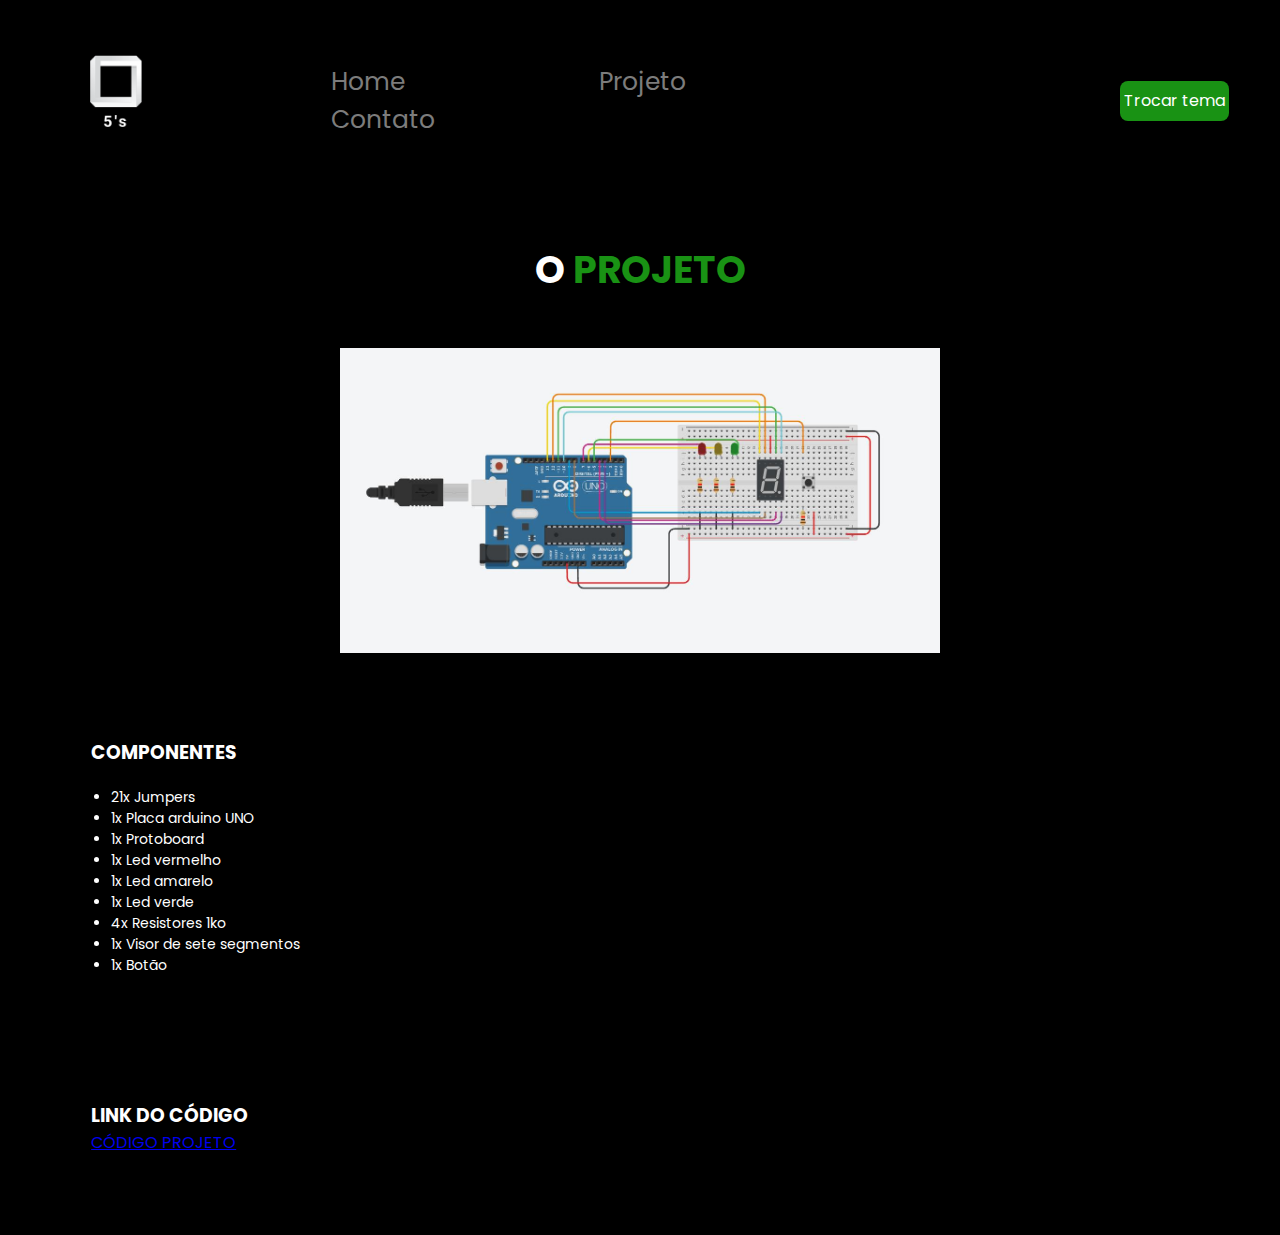
<file: projeto-html/projeto.html>
<!DOCTYPE html>
<html lang="pt-br">

<head>
    <meta charset="UTF-8">
    <meta name="viewport" content="width=device-width, initial-scale=1.0">
    <!--fontes-->
    <link rel="preconnect" href="https://fonts.googleapis.com">
    <link rel="preconnect" href="https://fonts.gstatic.com" crossorigin>
    <link
        href="https://fonts.googleapis.com/css2?family=Poppins:ital,wght@0,100;0,200;0,300;0,400;0,500;0,600;0,700;0,800;0,900;1,100;1,200;1,300;1,400;1,500;1,600;1,700;1,800;1,900&display=swap"
        rel="stylesheet">
    <!--fim fontes-->
    <!--ICONS-->
    <link rel="stylesheet" href="https://cdn.jsdelivr.net/npm/bootstrap-icons@1.11.3/font/bootstrap-icons.min.css">
    <!--FIM ICONS-->
    <link rel="stylesheet" href="style.css">
    <title>Projeto 5's</title>
</head>

<body>

    <header>
        <div class="menu">
            <div class="logo">
                <a href="index.html">
                    <img src="images/logo.png" alt="PH tech" width="130">
                </a>
            </div><!--logo-->

            <nav class="menu para pc">
                <ul>
                    <li><a href="index.html">Home</a></li>
                    <li><a href="projeto.html">Projeto</a></li>
                    <li><a href="contato.html">Contato</a></li>
                </ul>
            </nav>

            <div class="ph-contato">
                <a href="#">
                </a>
            </div>
        </div><!--menu-->

        <button class="theme-button" onClick="switchTheme()">Trocar tema</button>
    </header>
    <main>
        <section class="projetos">
           <interface class="interface">
             <h2 class="titulo">O <span>PROJETO</span></h2>
              <div class="img-site-top">
                  <img src="images/foto projeto .jpg" alt="" width="600">
              </div><!--site top-->

              <div class="projetos-box">
                 <h3>COMPONENTES</h3>

                <ul>
                  <li>21x Jumpers</li>
                  <li>1x Placa arduino UNO</li>
                  <li>1x Protoboard</li>
                  <li>1x Led vermelho</li>
                  <li>1x Led amarelo</li>
                  <li>1x Led verde</li>
                  <li>4x Resistores 1ko</li>
                  <li>1x Visor de sete segmentos</li>
                  <li>1x Botão</li>
                </ul>
              </div><!--projetos-box-->
              <div class="projetos-box">
                 <h3>LINK DO CÓDIGO</h3>
                 <p><a href="https://github.com/acferM/SD-2024" target="_blank">CÓDIGO PROJETO</a></p>
               </div><!--projetos-box-->
           </interface>        
        </section>
    </main>

    <script src="script.js"></script>
</body>

</html>
</file>
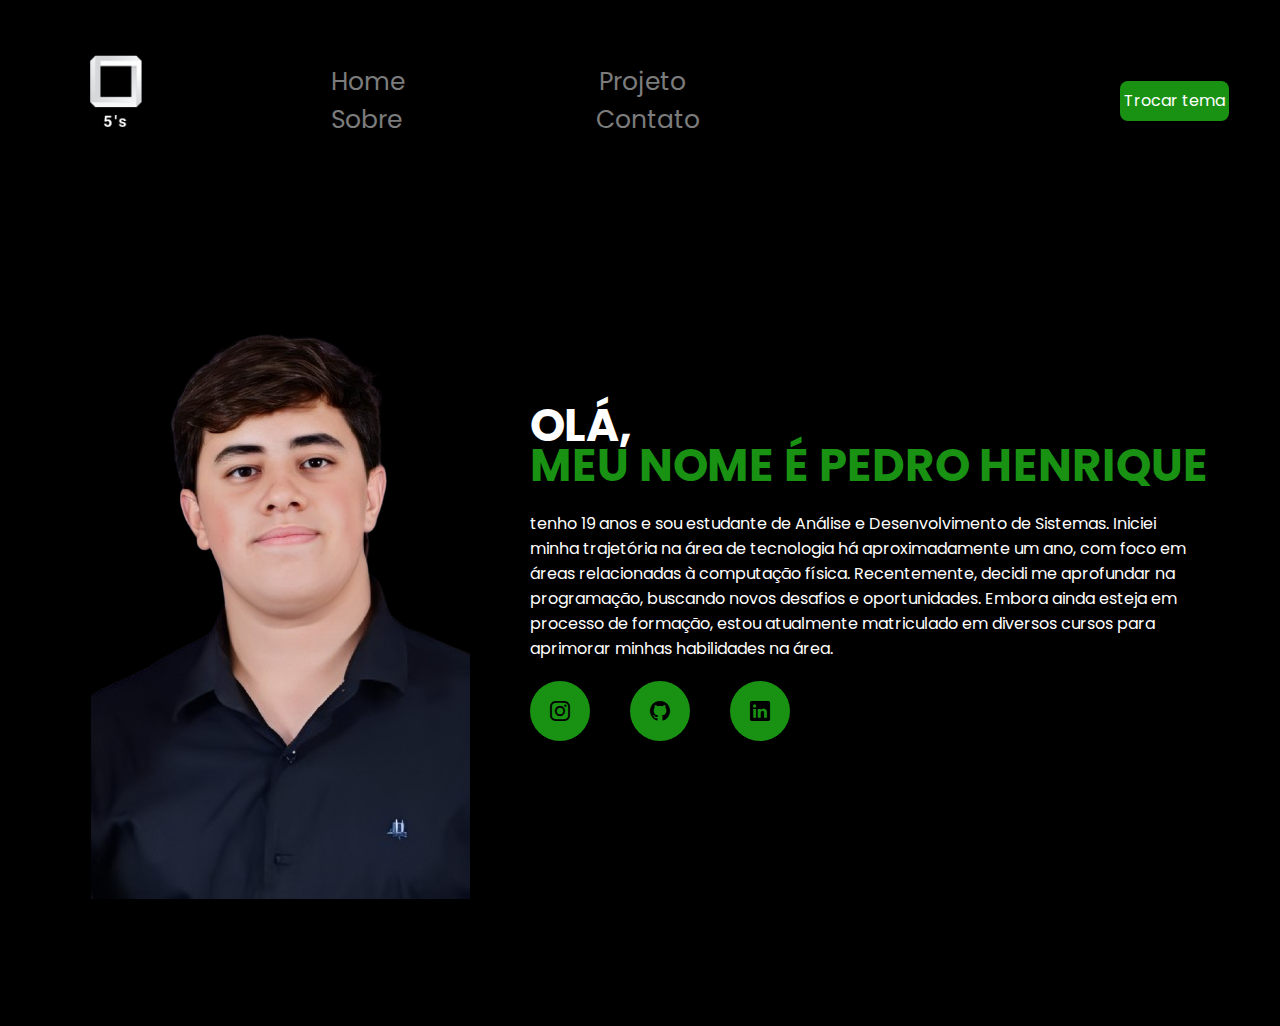
<file: projeto-html/sobre.html>
<!DOCTYPE html>
<html lang="pt-br">

<head>
    <meta charset="UTF-8">
    <meta name="viewport" content="width=device-width, initial-scale=1.0">
    <!--fontes-->
    <link rel="preconnect" href="https://fonts.googleapis.com">
    <link rel="preconnect" href="https://fonts.gstatic.com" crossorigin>
    <link
        href="https://fonts.googleapis.com/css2?family=Poppins:ital,wght@0,100;0,200;0,300;0,400;0,500;0,600;0,700;0,800;0,900;1,100;1,200;1,300;1,400;1,500;1,600;1,700;1,800;1,900&display=swap"
        rel="stylesheet">
    <!--fim fontes-->
    <!--ICONS-->
    <link rel="stylesheet" href="https://cdn.jsdelivr.net/npm/bootstrap-icons@1.11.3/font/bootstrap-icons.min.css">
    <!--FIM ICONS-->
    <link rel="stylesheet" href="style.css">
    <title>Projeto 5's</title>
</head>

<body>

    <header>
        <div class="menu">
            <div class="logo">
                <a href="index.html">
                    <img src="images/logo.png" alt="PH tech" width="130">
                </a>
            </div><!--logo-->

            <nav class="menu para pc">
                <ul>
                    <li><a href="index.html">Home</a></li>
                    <li><a href="Projetos.html">Projeto</a></li>
                    <li><a href="sobre.html">Sobre</a></li>
                    <li><a href="contato.html">Contato</a></li>
                </ul>
            </nav>

            <div class="ph-contato">
                <a href="#">
                </a>
            </div>
        </div><!--menu-->

        <button class="theme-button" onClick="switchTheme()">Trocar tema</button>
    </header>

    <main>
        <section class="sobre" id="sobre">
            <div class="interface">
                <div class="flex">
                    <div class="img-sobre">
                        <img src="images/eu___1_-removebg-preview.png" alt="">
                    </div><!--img sobre-->

                    <div class="txt-sobre">
                        <h2>OLÁ, <span>MEU NOME É PEDRO HENRIQUE</span></h2>
                        <P>tenho 19 anos e sou estudante de Análise e
                            Desenvolvimento de Sistemas. Iniciei minha trajetória na área de tecnologia há
                            aproximadamente um ano, com foco em áreas relacionadas à computação física. Recentemente,
                            decidi me aprofundar na programação, buscando novos desafios e oportunidades. Embora ainda
                            esteja em processo de formação, estou atualmente matriculado em diversos cursos para
                            aprimorar minhas habilidades na área.</P>
                        <div class="ph-social">
                            <a href="https://www.instagram.com/peedro.ribeiro_/profilecard/?igsh=ejF0eWtqbmEyd21x"><button><i
                                        class="bi bi-instagram"></i></button></a>
                            <a href="https://github.com/peedroribeiroo"><button><i class="bi bi-github"></i></a></button>
                            <a href="https://www.linkedin.com/in/pedro-henrique-7949a726a/"><button><i
                                        class="bi bi-linkedin"></i></a></button>
                        </div><!--social-->
                    </div><!--txt sobre-->
                </div><!--flex-->
            </div><!--interface-->
        </section><!--Sobre-->
        <section class="projetos">
            
        </section>
    </main>

    <script src="script.js"></script>
</body>

</html>
</file>
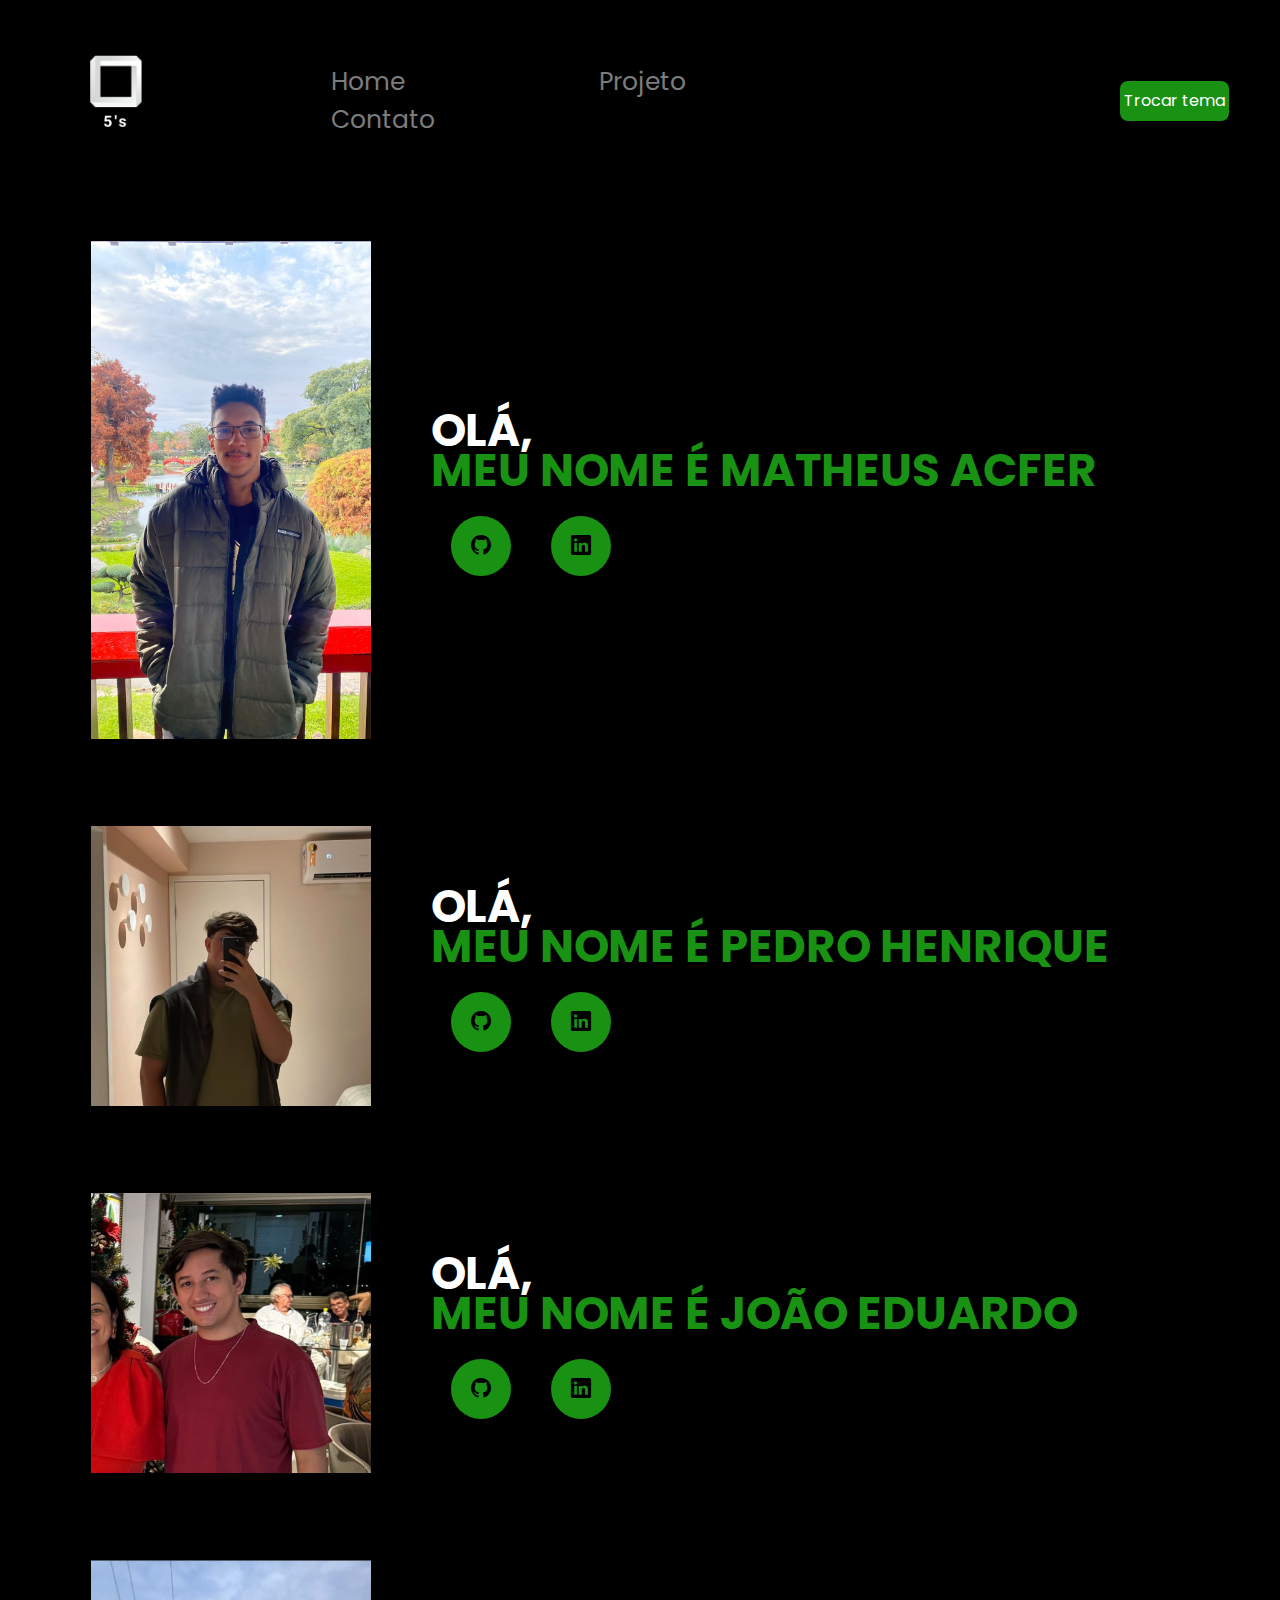
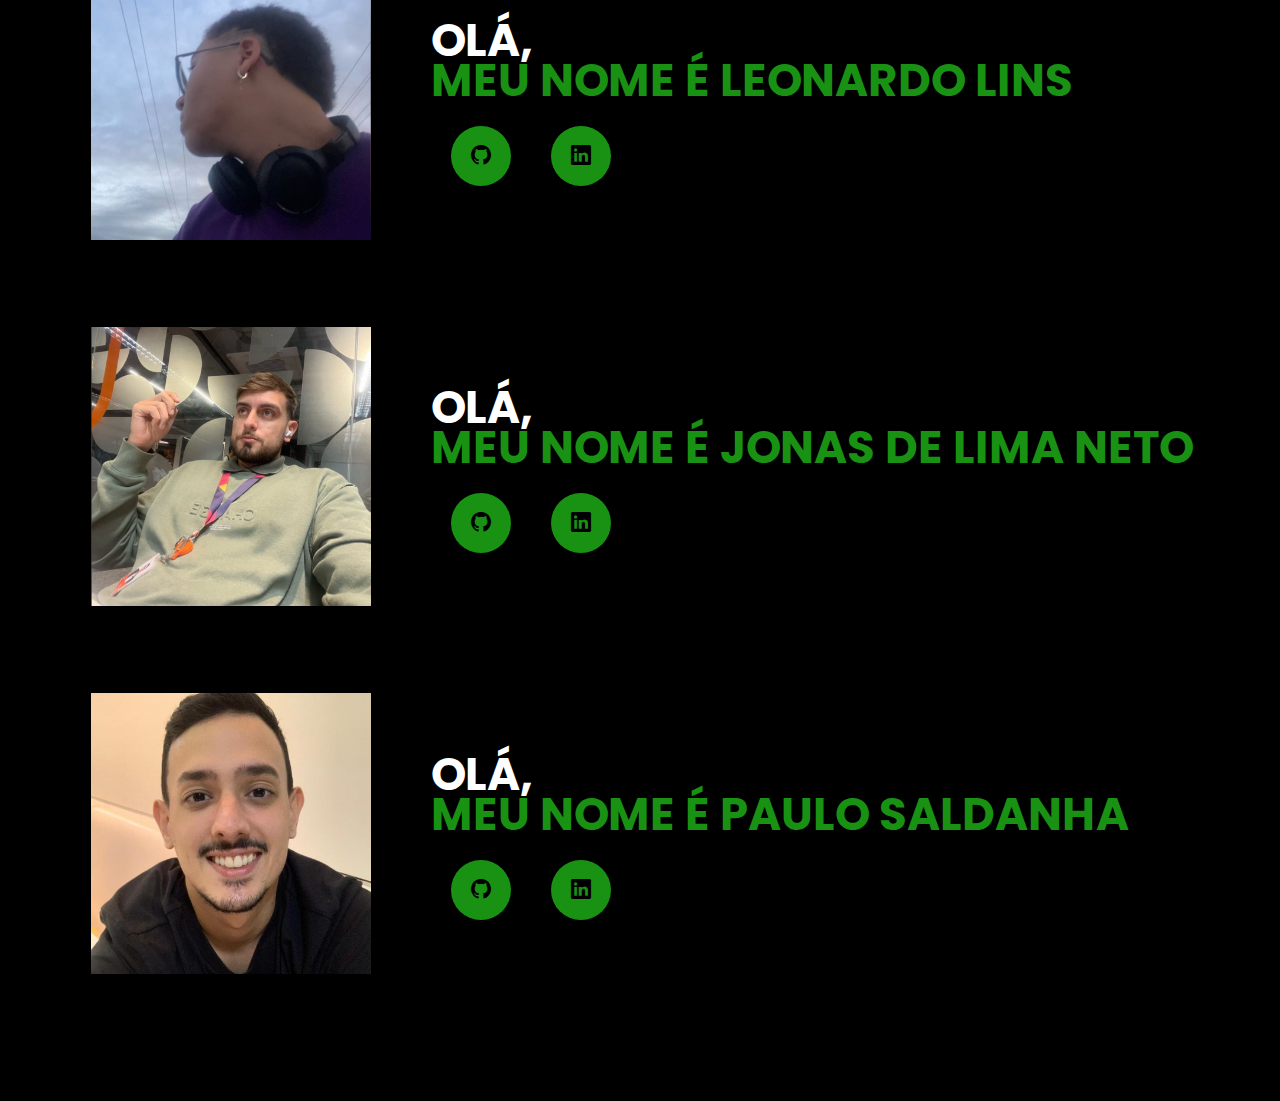
<file: site-projeto-SD/projeto-html/contato.html>
<!DOCTYPE html>
<html lang="pt-br">

<head>
    <meta charset="UTF-8">
    <meta name="viewport" content="width=device-width, initial-scale=1.0">
    <!--fontes-->
    <link rel="preconnect" href="https://fonts.googleapis.com">
    <link rel="preconnect" href="https://fonts.gstatic.com" crossorigin>
    <link
        href="https://fonts.googleapis.com/css2?family=Poppins:ital,wght@0,100;0,200;0,300;0,400;0,500;0,600;0,700;0,800;0,900;1,100;1,200;1,300;1,400;1,500;1,600;1,700;1,800;1,900&display=swap"
        rel="stylesheet">
    <!--fim fontes-->
    <!--ICONS-->
    <link rel="stylesheet" href="https://cdn.jsdelivr.net/npm/bootstrap-icons@1.11.3/font/bootstrap-icons.min.css">
    <!--FIM ICONS-->
    <link rel="stylesheet" href="style.css">
    <title>Projeto 5's</title>
</head>

<body>

    <header>
        <div class="menu">
            <div class="logo">
                <a href="index.html">
                    <img src="images/logo.png" alt="PH tech" width="130">
                </a>
            </div><!--logo-->
            <nav class="menu para pc">
                <ul>
                    <li><a href="index.html">Home</a></li>
                    <li><a href="projeto.html">Projeto</a></li>
                    <li><a href="contato.html">Contato</a></li>
                </ul>
            </nav>

            <div class="ph-contato">
                <a href="#">
                </a>
            </div>
        </div><!--menu-->

        <button class="theme-button" onClick="switchTheme()">Trocar tema</button>
    </header>

    <main>
        
        <section class="sobre" id="sobre">
            <div class="interface">
                <div class="flex">
                    <div class="img-sobre">
                        <img src="images/Imagem do WhatsApp de 2024-11-18 à(s) 20.16.57_b6ea76e7.jpg" alt="" width="280">
                    </div><!--img sobre-->

                    <div class="txt-sobre">
                        <h2>OLÁ, <span>MEU NOME É MATHEUS ACFER</span></h2>
                        <P></P>
                        <div class="ph-social">                        
                            <a href="https://github.com/acferm"><button><i class="bi bi-github"></i></a></button>
                            <a href="https://linkedin.com/in/acferm"><button><i
                                        class="bi bi-linkedin"></i></a></button>
                        </div><!--social-->
                    </div><!--txt sobre-->
                </div><!--flex-->
            </div><!--interface-->
        </section><!--Sobre-->

        <section class="sobre" id="sobre">
            <div class="interface">
                <div class="flex">
                    <div class="img-sobre">
                        <img src="images/eu.jpg" alt="" width="280">
                    </div><!--img sobre-->

                    <div class="txt-sobre">
                            <h2>OLÁ, <span>MEU NOME É PEDRO HENRIQUE</span></h2>
                            <P></P>
                        <div class="ph-social">
                            <a href="https://github.com/peedroribeiroo"><button><i class="bi bi-github"></i></a></button>
                            <a href="https://www.linkedin.com/in/pedro-henrique-7949a726a/"><button><i
                                        class="bi bi-linkedin"></i></a></button>
                        </div><!--social-->
                    </div><!--txt sobre-->
                </div><!--flex-->
            </div><!--interface-->
        </section><!--Sobre-->

        <section class="sobre" id="sobre">
            <div class="interface">
                <div class="flex">
                    <div class="img-sobre"> 
                        <img src="images/joao duda.jpg" alt="" width="280">
                    </div><!--img sobre-->

                    <div class="txt-sobre">
                        <h2>OLÁ, <span>MEU NOME É JOÃO EDUARDO</span></h2>
                        <P></P>
                        <div class="ph-social">
                            <a href="https://github.com/joaoduda0"><button><i class="bi bi-github"></i></a></button>
                            <a href="https://www.linkedin.com/in/joao-eduardo-monteiro-cavalcanti-7543481b8"><button><i
                                        class="bi bi-linkedin"></i></a></button>
                        </div><!--social-->
                    </div><!--txt sobre-->
                </div><!--flex-->
            </div><!--interface-->
        </section><!--Sobre-->

        <section class="sobre" id="sobre">
            <div class="interface">
                <div class="flex">
                    <div class="img-sobre">
                        <img src="images/wiu .jpg" alt="" width="280">
                    </div><!--img sobre-->

                    <div class="txt-sobre">
                        <h2>OLÁ, <span>MEU NOME É LEONARDO LINS</span></h2>
                        <P></P>
                        <div class="ph-social">
                            <a href="https://github.com/peedroribeiroo"><button><i class="bi bi-github"></i></a></button>
                            <a href="https://www.linkedin.com/in/pedro-henrique-7949a726a/"><button><i
                                        class="bi bi-linkedin"></i></a></button>
                        </div><!--social-->
                    </div><!--txt sobre-->
                </div><!--flex-->
            </div><!--interface-->
        </section><!--Sobre-->

        <section class="sobre" id="sobre">
            <div class="interface">
                <div class="flex">
                    <div class="img-sobre">
                        <img src="images/jonas.jpg" alt="" width="280">
                    </div><!--img sobre-->

                    <div class="txt-sobre">
                        <h2>OLÁ, <span>MEU NOME É JONAS DE LIMA NETO</span></h2>
                        <P></P>
                        <div class="ph-social">
                            <a href="https://github.com/JonasLima99"><button><i class="bi bi-github"></i></a></button>
                            <a href="https://www.linkedin.com/in/jonas-lima99/"><button><i
                                        class="bi bi-linkedin"></i></a></button>
                        </div><!--social-->
                    </div><!--txt sobre-->
                </div><!--flex-->
            </div><!--interface-->
        </section><!--Sobre-->

        <section class="sobre" id="sobre">
            <div class="interface">
                <div class="flex">
                    <div class="img-sobre">
                        <img src="images/p diddy.jpg" alt="" width="280">
                    </div><!--img sobre-->

                    <div class="txt-sobre">
                        <h2>OLÁ, <span>MEU NOME É PAULO SALDANHA</span></h2>
                        <P></P>
                        <div class="ph-social">
                            <a href="https://github.com/peedroribeiroo"><button><i class="bi bi-github"></i></a></button>
                            <a href="https://www.linkedin.com/in/pedro-henrique-7949a726a/"><button><i
                                        class="bi bi-linkedin"></i></a></button>
                        </div><!--social-->
                    </div><!--txt sobre-->
                </div><!--flex-->
            </div><!--interface-->
        </section><!--Sobre-->
        <section class="projetos">
            
        </section>
    </main>

    <script src="script.js"></script>
</body>

</html>
</file>
<file: projeto html/style.css>
/* ESTILO GERAL */
*{
    margin: 0;
    padding: 0;
    box-sizing: border-box;
    font-family: 'Poppins', sans-serif; 
}

body{
    background-color: black;
    height: 100vh;
}

.menu{
    width: 100%;
    margin: 2 auto;
}

.flex{
    margin-right: 20px;
    display: flex;
    justify-content: space-between;
    align-items: center;
}
h2.titulo   {
    color: #fff;
    font-size: 38px;
    text-align: center;
}
h2.titulo span{
    color: #199214;
}
html{
    scroll-behavior: smooth;
}
/* cabeçalho */

header{
    padding: 30px 4%;

}

header > .menu {
    display: flex;
    align-items: center;
    justify-content: space-between;
}

.logo:hover{
    transform: scale(1.2);
}

header a{
    color: #7c7c7c;
    text-decoration: none;
    display: inline-block;
    transition: .2s;
    font-size: 25px;
    margin-right: 110px;
}
header a:hover{
    color: #199214;
    transform: scale(1.10);
}

header nav ul{
    list-style-type: none;
}

header nav ul li{
    display: inline-block;
    padding: 0 40px;
}

header .ph-contato button{
    padding: 25px 40px;
    font-size: 18px;
    font-weight: 700;
    background-color:#fff;
    border: 0;
    border-radius: 30px;
    cursor: pointer;
}

header .ph-contato button:hover{
box-shadow: 0px 0px 8px #18921475;
}

/* ESTILO TOPO DO SITE */

section.txt-site-top{
    padding: 40px 4%;
}

.txt-site-top h1{
    color: #fff;
    font-size: 50px;
    line-height: 40px;
    text-align: center;
    margin: 0 auto;
    max-width: 80%;
    margin-left: 10px;
}

section.txt-site-top .flex{
    align-items: center; 
    justify-content: center;
    gap: 100px;
    margin: 0;
}

.txt-site-top h1 span{
    color: #199214;
}

.txt-site-top p{ 
    color: #fff;
    font-size: 30px;
    text-align: center;
    margin: 0 auto;
    margin-left: 270px;
}

.flex {
    display: flex;
    justify-content: space-between; 
    align-items: center; 
}

.txt-site-top {
    flex: 1; 
}

.img-site-top {
    flex: 1; 
    text-align: right; 
    margin-left: 370px;
}

.img-site-top img {
    max-width: 100%; 
    height: auto; 
    display: block;
    margin: 0 auto;
    margin-right: 450px;
}

/* ESTILO SKILLS */

section.skills{
    padding: 40px 4%;
}
section.skills .flex{
 gap: 60px;

}
.skills .skills-box{
    color: #fff;
    padding: 40px;
    border-radius: 20px;
    margin-top: 45px;
    transition: .2s;
}
.skills .skills-box:hover{
    transform: scale(1.05);
    box-shadow: 0 0 8px #ffffff71;
}
.skills .skills-box i{
    font-size: 40px;
    color: #199214;
}
.skills .skills-box p{
    font-size: 14px;
    margin: 15px 0;
}

/* ESTILO DO SOBRE */
section.sobre{
    padding: 40px 4%;
}
section.sobre .flex{
    align-items: center;
    gap: 60px;
}

.img-sobre{
    align-items: left;
    margin-left: 40px;
}
.txt-sobre {
    color: #fff;
    
}
.txt-sobre h2{ 
    font-size: 45px;
    line-height: 40px;
    margin-bottom: 25px;
}
.txt-sobre h2 span{
    color: #199214;
    display: block;
}
.txt-sobre p{
    margin: 10px 0;
    color: #000000;
}
.txt-sobre .ph-social {
    display: flex;             
    /* justify-content: center;    */
    gap: 20px;                 
    margin-top: 20px;          
}

.txt-sobre .ph-social button {
    width: 60px;
    height: 60px;
    border-radius: 50%;        
    background-color:#199214;  
    border: 0;
    justify-content: center;
    align-items: center;
    display: flex;                      
    cursor: pointer;
    transition: all 0.3s ease; 
}
.txt-sobre .ph-social button i{
    color: #000000;
}
/* ESTILO PROJETOS */
section.projetos{
    padding: 40px 4%;
}
section.projetos .flex{
 gap: 60px;

}
.projetos .projetos-box{
    color: #fff;
    padding: 40px;
    border-radius: 20px;
    margin-top: 45px;
    transition: .2s;
}
.projetos .projetos-box:hover{
    transform: scale(1.05);
    box-shadow: 0 0 8px #ffffff71;
}

.projetos .projetos-box p{
    font-size: 14px;
    margin: 15px 0;
}
</file>
<file: projeto-html/style.css>
:root {
  --background: #000;
  --foreground: #FFF;
}

:root.light {
  --background: #FFF;
  --foreground: #000; 
}

/* ESTILO GERAL */
*{
    margin: 0;
    padding: 0;
    box-sizing: border-box;
    font-family: 'Poppins', sans-serif; 
}

body{
    background-color: var(--background);
    height: 100vh;
}

button {
    cursor: pointer;
}

.menu{
    width: 100%;
    margin: 2 auto;
}

.flex{
    margin-right: 20px;
    display: flex;
    justify-content: space-between;
    align-items: center;
}

h2.titulo   {
    color: var(--foreground);
    font-size: 38px;
    text-align: center;
}

h2.titulo span {
    color: #199214;
}

html {
    scroll-behavior: smooth;
}

/* cabeçalho */

header {
    padding: 30px 4%;
    display: flex;
    align-items: center;
}

header > .menu {
    display: flex;
    align-items: center;
    justify-content: space-between;
}

header a {
    color: #7c7c7c;
    text-decoration: none;
    display: inline-block;
    transition: .2s;
    font-size: 25px;
    margin-right: 110px;
}

header a:hover{
    color: #199214;
    transform: scale(1.10);
}

header nav ul{
    list-style-type: none;
}

header nav ul li{
    display: inline-block;
    padding: 0 40px;
}

header button.theme-button {
  height: 40px;
  width: 120px;
  background-color: #199214;
  color: var(--foreground);
  font-size: 16px;
  border-radius: 8px;
  border: none;
}

header .ph-contato button{
    padding: 25px 40px;
    font-size: 18px;
    font-weight: 700;
    background-color:var(--foreground);
    border: 0;
    border-radius: 30px;
    cursor: pointer;
}

header .ph-contato button:hover{
box-shadow: 0px 0px 8px #18921475;
}

/* ESTILO TOPO DO SITE */

section.site-top {
  padding-left: 94.875px;
  color: var(--foreground);;
}

section.site-top h1 {
  font-size: 50px;
}

section.site-top h1 span {
  color: #199214;
}

section.site-top p {
  font-size: 30px;
  width: 400px;
} 

.flex {
    display: flex;
    justify-content: space-between; 
    align-items: center; 
}

.img-site-top {
  display: flex;
  width: 100%;
  justify-content: center;
  margin-top: 50px;
}
/* ESTILO SKILLS */

section.skills{
    padding: 40px 4%;
}
section.skills .flex{
 gap: 60px;

}
.skills .skills-box{
    color: var(--foreground);
    padding: 40px;
    border-radius: 20px;
    margin-top: 45px;
    transition: .2s;
}

.skills .skills-box:hover{
    transform: scale(1.05);
}

.skills .skills-box i{
    font-size: 40px;
    color: #199214;
}
.skills .skills-box p{
    font-size: 14px;
    margin: 15px 0;
}

/* ESTILO DO SOBRE */
section.sobre{
    padding: 40px 4%;
}
section.sobre .flex{
    align-items: center;
    gap: 60px;
}

.img-sobre{
    align-items: left;
    margin-left: 40px;
}
.txt-sobre {
    color: var(--foreground);
}
.txt-sobre h2{ 
    font-size: 45px;
    line-height: 40px;
    margin-bottom: 25px;
}
.txt-sobre h2 span{
    color: #199214;
    display: block;
}
.txt-sobre p{
    margin: 10px 0;
    color: var(--foreground);
}
.txt-sobre .ph-social {
    display: flex;             
    /* justify-content: center;    */
    gap: 20px;                 
    margin-top: 20px;          
}

.txt-sobre .ph-social button {
    width: 60px;
    height: 60px;
    border-radius: 50%;        
    background-color:#199214;  
    border: 0;
    justify-content: center;
    align-items: center;
    display: flex;                      
    cursor: pointer;
    transition: all 0.3s ease; 
}
.txt-sobre .ph-social button i{
  font-size: 20px;
  color: var(--background);
}
/* ESTILO PROJETOS */
section.projetos{
    padding: 40px 4%;
}
section.projetos .flex{
 gap: 60px;

}
.projetos .projetos-box{
    color: var(--foreground);
    padding: 40px;
    border-radius: 20px;
    margin-top: 45px;
    transition: .2s;
}
.projetos .projetos-box:hover{
    transform: scale(1.05);
}

.projetos .projetos-box ul {
  margin-top: 20px;
  margin-left: 20px;
} 

.projetos .projetos-box ul li {
  font-size: 14px;
}
</file>
<file: site-projeto-SD/projeto-html/style.css>
:root {
  --background: #000;
  --foreground: #FFF;
}

:root.light {
  --background: #FFF;
  --foreground: #000; 
}

/* ESTILO GERAL */
*{
    margin: 0;
    padding: 0;
    box-sizing: border-box;
    font-family: 'Poppins', sans-serif; 
}

body{
    background-color: var(--background);
    height: 100vh;
}

button {
    cursor: pointer;
}

.menu{
    width: 100%;
    margin: 2 auto;
}

.flex{
    margin-right: 20px;
    display: flex;
    justify-content: space-between;
    align-items: center;
}

h2.titulo   {
    color: var(--foreground);
    font-size: 38px;
    text-align: center;
}

h2.titulo span {
    color: #199214;
}

html {
    scroll-behavior: smooth;
}

/* cabeçalho */

header {
    padding: 30px 4%;
    display: flex;
    align-items: center;
}

header > .menu {
    display: flex;
    align-items: center;
    justify-content: space-between;
}

header a {
    color: #7c7c7c;
    text-decoration: none;
    display: inline-block;
    transition: .2s;
    font-size: 25px;
    margin-right: 110px;
}

header a:hover{
    color: #199214;
    transform: scale(1.10);
}

header nav ul{
    list-style-type: none;
}

header nav ul li{
    display: inline-block;
    padding: 0 40px;
}

header button.theme-button {
  height: 40px;
  width: 120px;
  background-color: #199214;
  color: var(--foreground);
  font-size: 16px;
  border-radius: 8px;
  border: none;
}

header .ph-contato button{
    padding: 25px 40px;
    font-size: 18px;
    font-weight: 700;
    background-color:var(--foreground);
    border: 0;
    border-radius: 30px;
    cursor: pointer;
}

header .ph-contato button:hover{
box-shadow: 0px 0px 8px #18921475;
}

/* ESTILO TOPO DO SITE */

section.site-top {
  padding-left: 94.875px;
  color: var(--foreground);;
}

section.site-top h1 {
  font-size: 50px;
}

section.site-top h1 span {
  color: #199214;
}

section.site-top p {
  font-size: 30px;
  width: 400px;
} 

.flex {
    display: flex;
    justify-content: space-between; 
    align-items: center; 
}

.img-site-top {
  display: flex;
  width: 100%;
  justify-content: center;
  margin-top: 50px;
}
/* ESTILO SKILLS */

section.skills{
    padding: 40px 4%;
}
section.skills .flex{
 gap: 60px;

}
.skills .skills-box{
    color: var(--foreground);
    padding: 40px;
    border-radius: 20px;
    margin-top: 45px;
    transition: .2s;
}

.skills .skills-box:hover{
    transform: scale(1.05);
}

.skills .skills-box i{
    font-size: 40px;
    color: #199214;
}
.skills .skills-box p{
    font-size: 14px;
    margin: 15px 0;
}

/* ESTILO DO SOBRE */
section.sobre{
    padding: 40px 4%;
    display:flex; 
}
section.sobre .flex{
    align-items: center;
    gap: 60px;
}

.img-sobre{
    align-items: left;
    margin-left: 40px;
}
.txt-sobre {
    color: var(--foreground);
}
section.sobre .txt-sobre h2 {
    text-align: left !important;
}

.txt-sobre h2 {
    font-size: 45px;
    line-height: 40px;
    margin-bottom: 25px;    
}
.txt-sobre h2 span{
    color: #199214;
    display: block;
}
.txt-sobre .ph-social {
    display: flex;             
    /* justify-content: center;    */
    gap: 20px;                 
    margin-top: 20px;          
}

.txt-sobre .ph-social button {
    width: 60px;
    height: 60px;
    border-radius: 50%;        
    background-color:#199214;  
    border: 0;
    justify-content: center;
    align-items: center;
    display: flex;                      
    cursor: pointer;
    transition: all 0.3s ease; 
}
.txt-sobre .ph-social button i{
  font-size: 20px;
  color: var(--background);
}
/* ESTILO PROJETOS */
section.projetos{
    padding: 40px 4%;
}
section.projetos .flex{
 gap: 60px;

}
.projetos .projetos-box{
    color: var(--foreground);
    padding: 40px;
    border-radius: 20px;
    margin-top: 45px;
    transition: .2s;
}
.projetos .projetos-box:hover{
    transform: scale(1.05);
}

.projetos .projetos-box ul {
  margin-top: 20px;
  margin-left: 20px;
} 

.projetos .projetos-box ul li {
  font-size: 14px;
}
</file>
